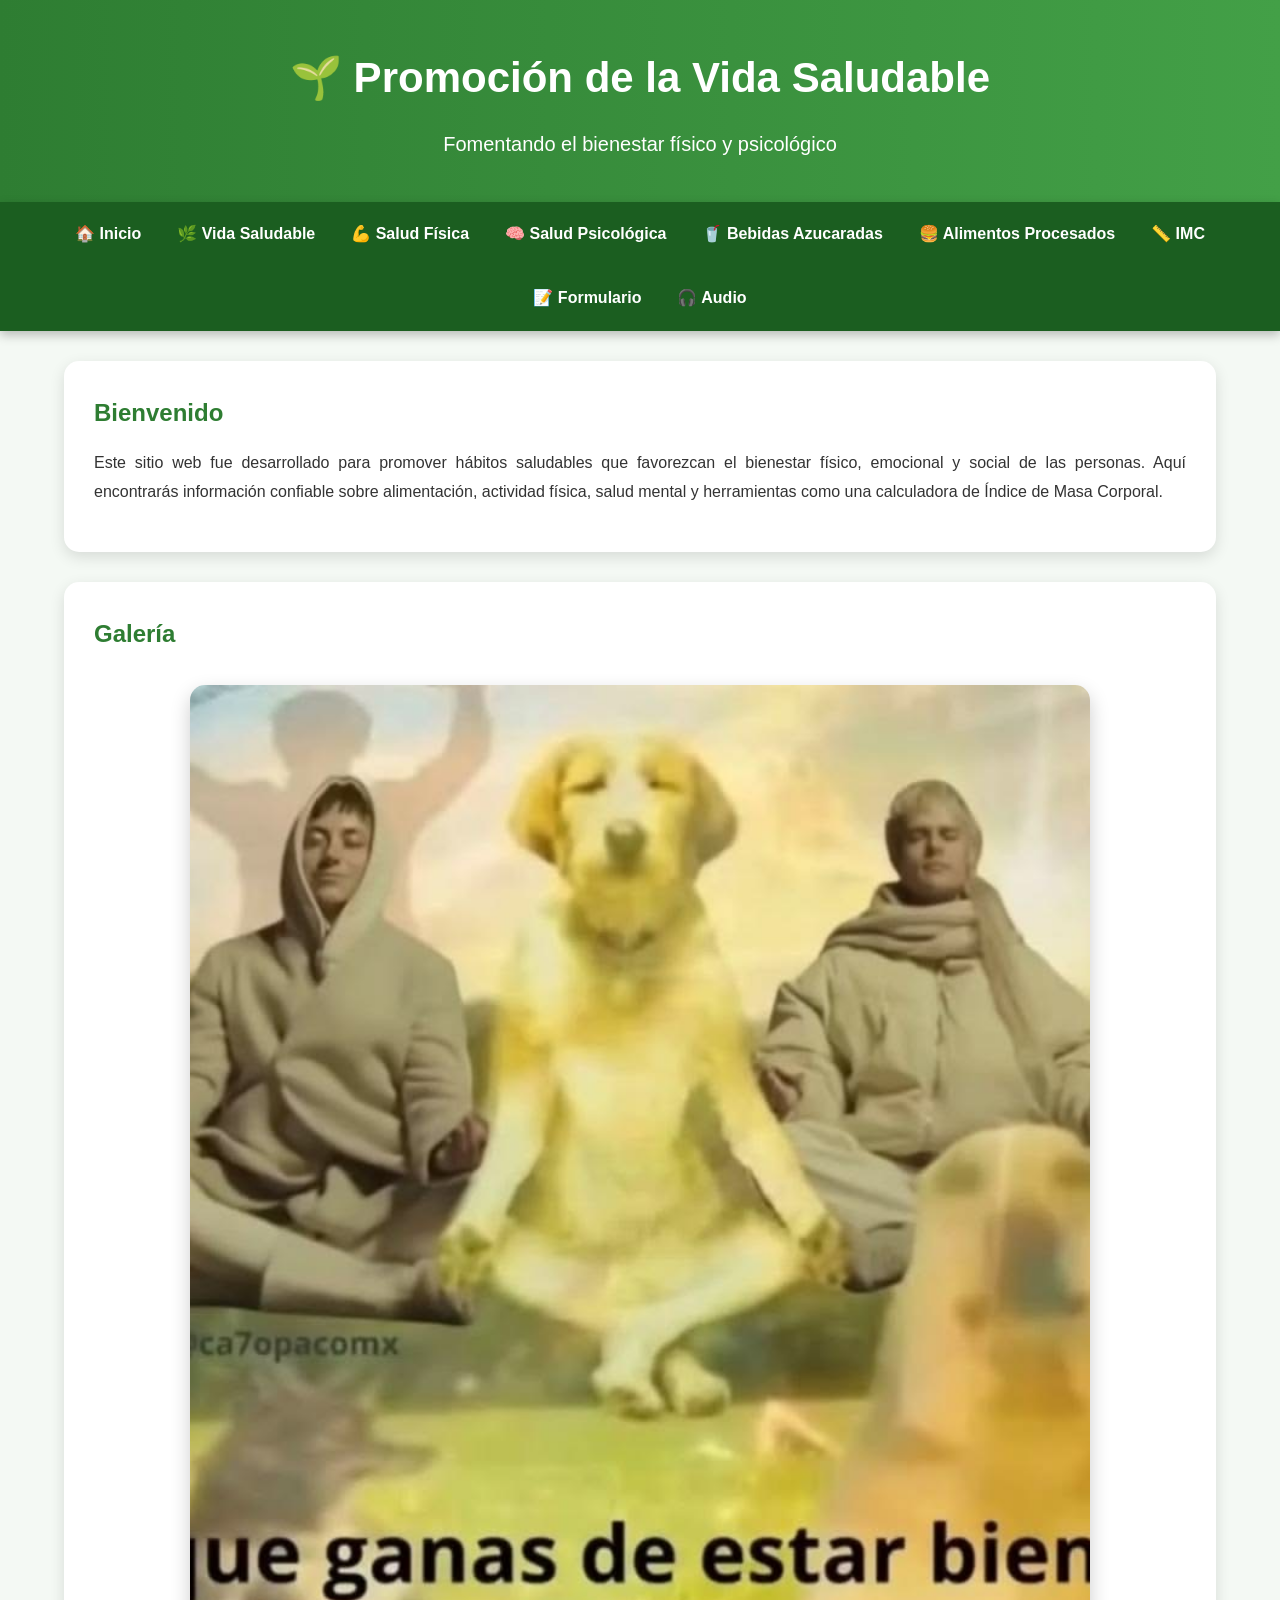
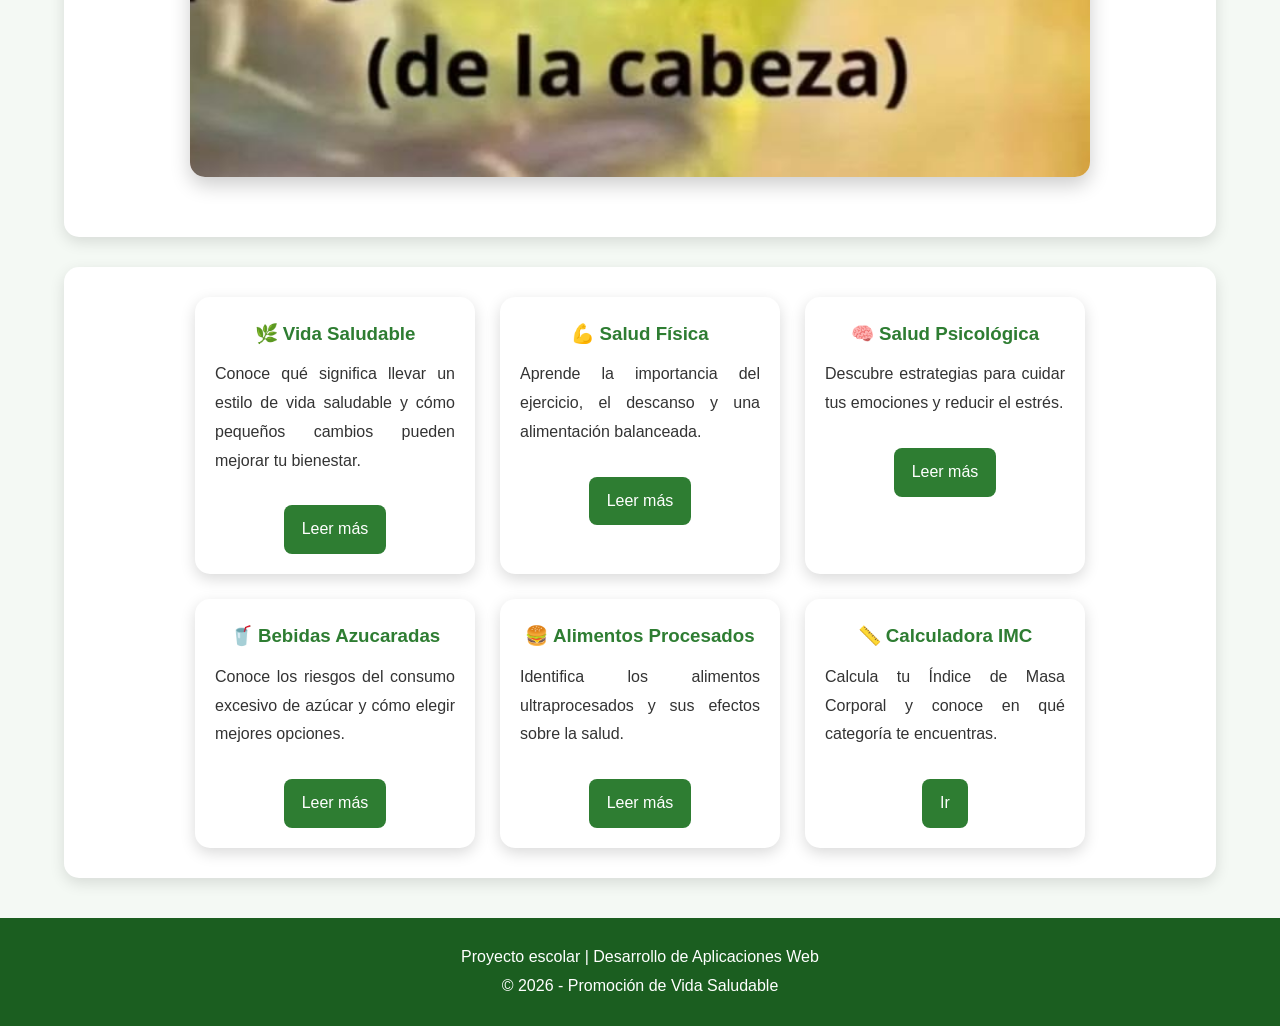
<file: Index.html>
<!DOCTYPE html>
<html lang="es">

<head>

<meta charset="UTF-8">

<meta name="viewport" content="width=device-width, initial-scale=1.0">

<title>Vida Saludable</title>

<link rel="stylesheet" href="Css1.css">

<script defer src="Scrip1.js"></script>

</head>

<body>

<header>

<h1>🌱 Promoción de la Vida Saludable</h1>

<p>Fomentando el bienestar físico y psicológico</p>

</header>

<nav class="menu">

<a href="index.html">🏠 Inicio</a>

<a href="vida.html">🌿 Vida Saludable</a>

<a href="fisica.html">💪 Salud Física</a>

<a href="psicologica.html">🧠 Salud Psicológica</a>

<a href="bebidas.html">🥤 Bebidas Azucaradas</a>

<a href="procesados.html">🍔 Alimentos Procesados</a>

<a href="imc.html">📏 IMC</a>

<a href="formulario.html">📝 Formulario</a>

<a href="audio.html">🎧 Audio</a>

</nav>

<section class="banner">

<h2>Bienvenido</h2>

<p>

Este sitio web fue desarrollado para promover hábitos saludables que favorezcan el bienestar físico, emocional y social de las personas. Aquí encontrarás información confiable sobre alimentación, actividad física, salud mental y herramientas como una calculadora de Índice de Masa Corporal.

</p>

</section>

<section>

<h2>Galería</h2>

<div class="slider">

<div class="slides">

<img src="IMG_8035.JPG">

<img src="IMG_8038.JPG">

<img src="IMG_8039.JPG">

<img src="IMG_8044.JPG">

<img src="IMG_8043.JPG">

</div>

</div>

</section>

<section class="contenedor">

<div class="tarjeta">

<h3>🌿 Vida Saludable</h3>

<p>

Conoce qué significa llevar un estilo de vida saludable y cómo pequeños cambios pueden mejorar tu bienestar.

</p>

<a href="vida.html">Leer más</a>

</div>

<div class="tarjeta">

<h3>💪 Salud Física</h3>

<p>

Aprende la importancia del ejercicio, el descanso y una alimentación balanceada.

</p>

<a href="fisica.html">Leer más</a>

</div>

<div class="tarjeta">

<h3>🧠 Salud Psicológica</h3>

<p>

Descubre estrategias para cuidar tus emociones y reducir el estrés.

</p>

<a href="psicologica.html">Leer más</a>

</div>

<div class="tarjeta">

<h3>🥤 Bebidas Azucaradas</h3>

<p>

Conoce los riesgos del consumo excesivo de azúcar y cómo elegir mejores opciones.

</p>

<a href="bebidas.html">Leer más</a>

</div>

<div class="tarjeta">

<h3>🍔 Alimentos Procesados</h3>

<p>

Identifica los alimentos ultraprocesados y sus efectos sobre la salud.

</p>

<a href="procesados.html">Leer más</a>

</div>

<div class="tarjeta">

<h3>📏 Calculadora IMC</h3>

<p>

Calcula tu Índice de Masa Corporal y conoce en qué categoría te encuentras.

</p>

<a href="imc.html">Ir</a>

</div>

</section>

<footer>

<p>

Proyecto escolar | Desarrollo de Aplicaciones Web

</p>

<p>

© 2026 - Promoción de Vida Saludable

</p>

</footer>

</body>

</html>
</file>
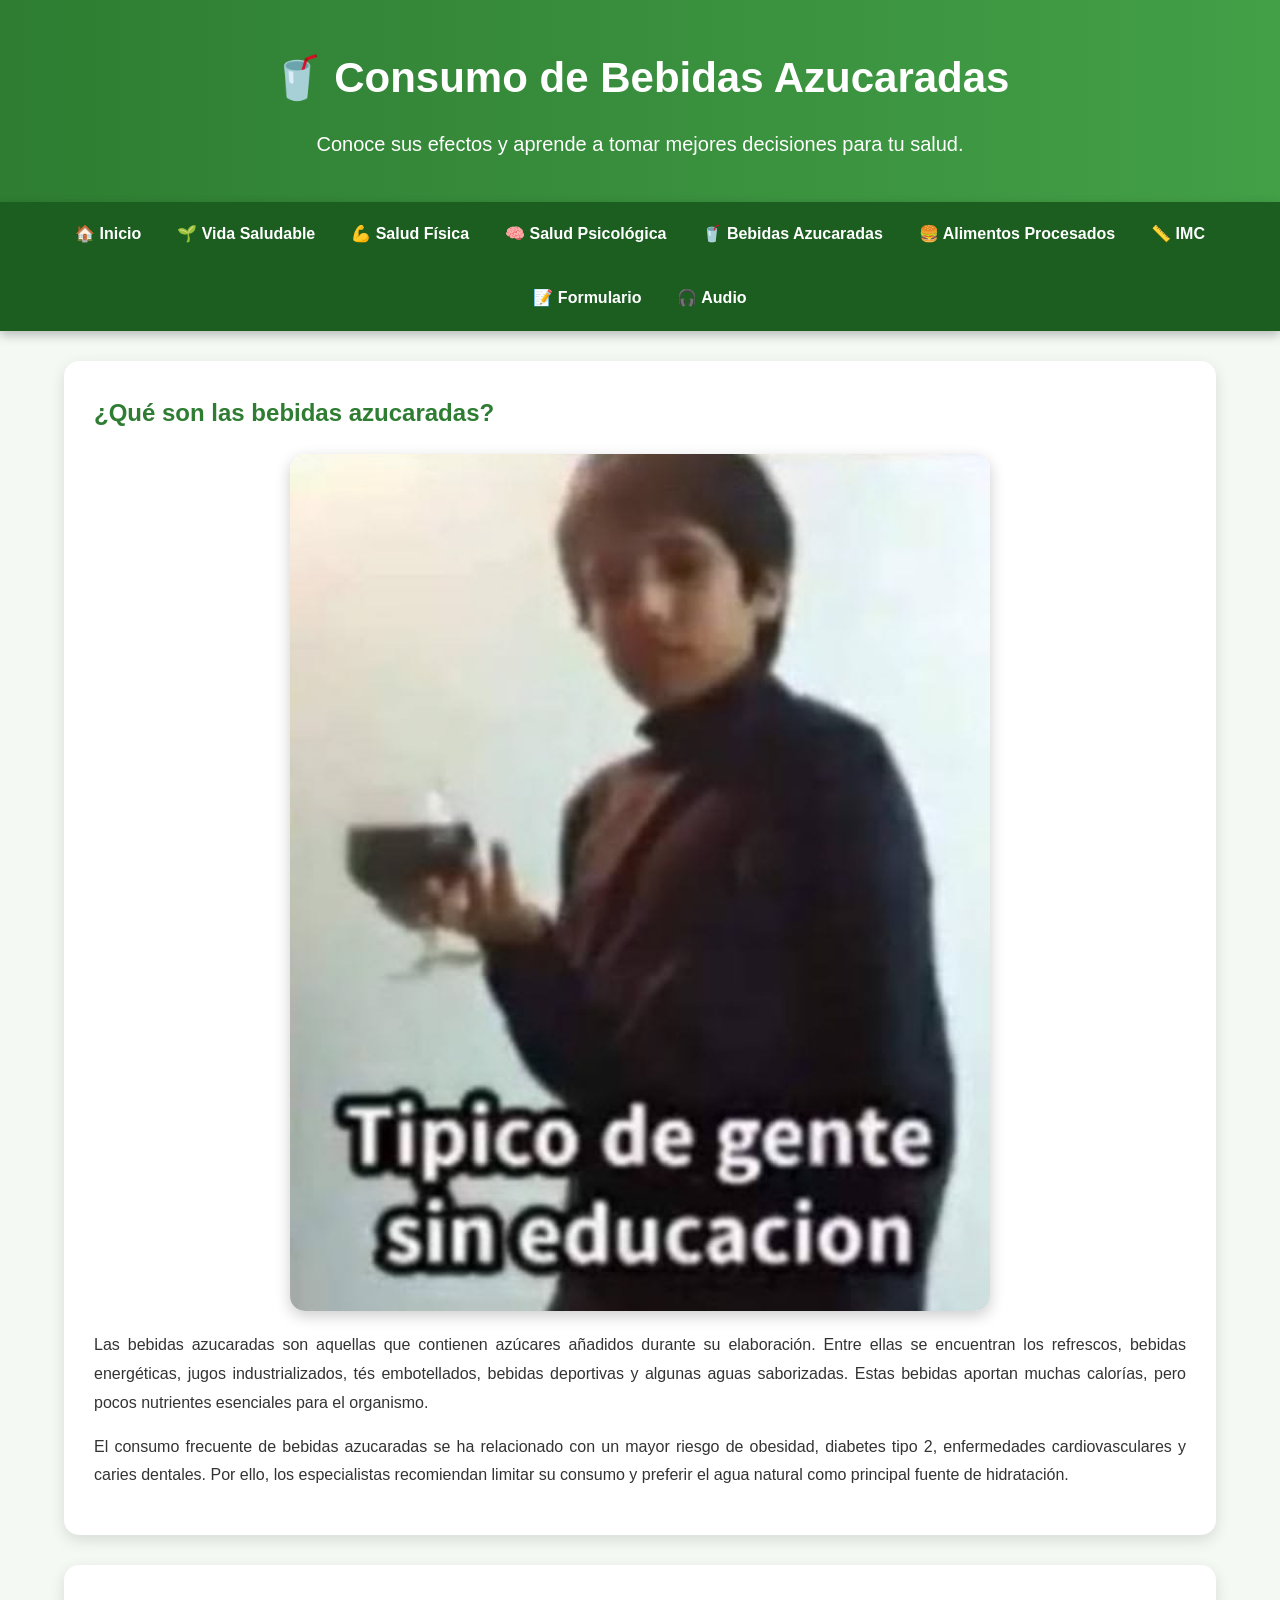
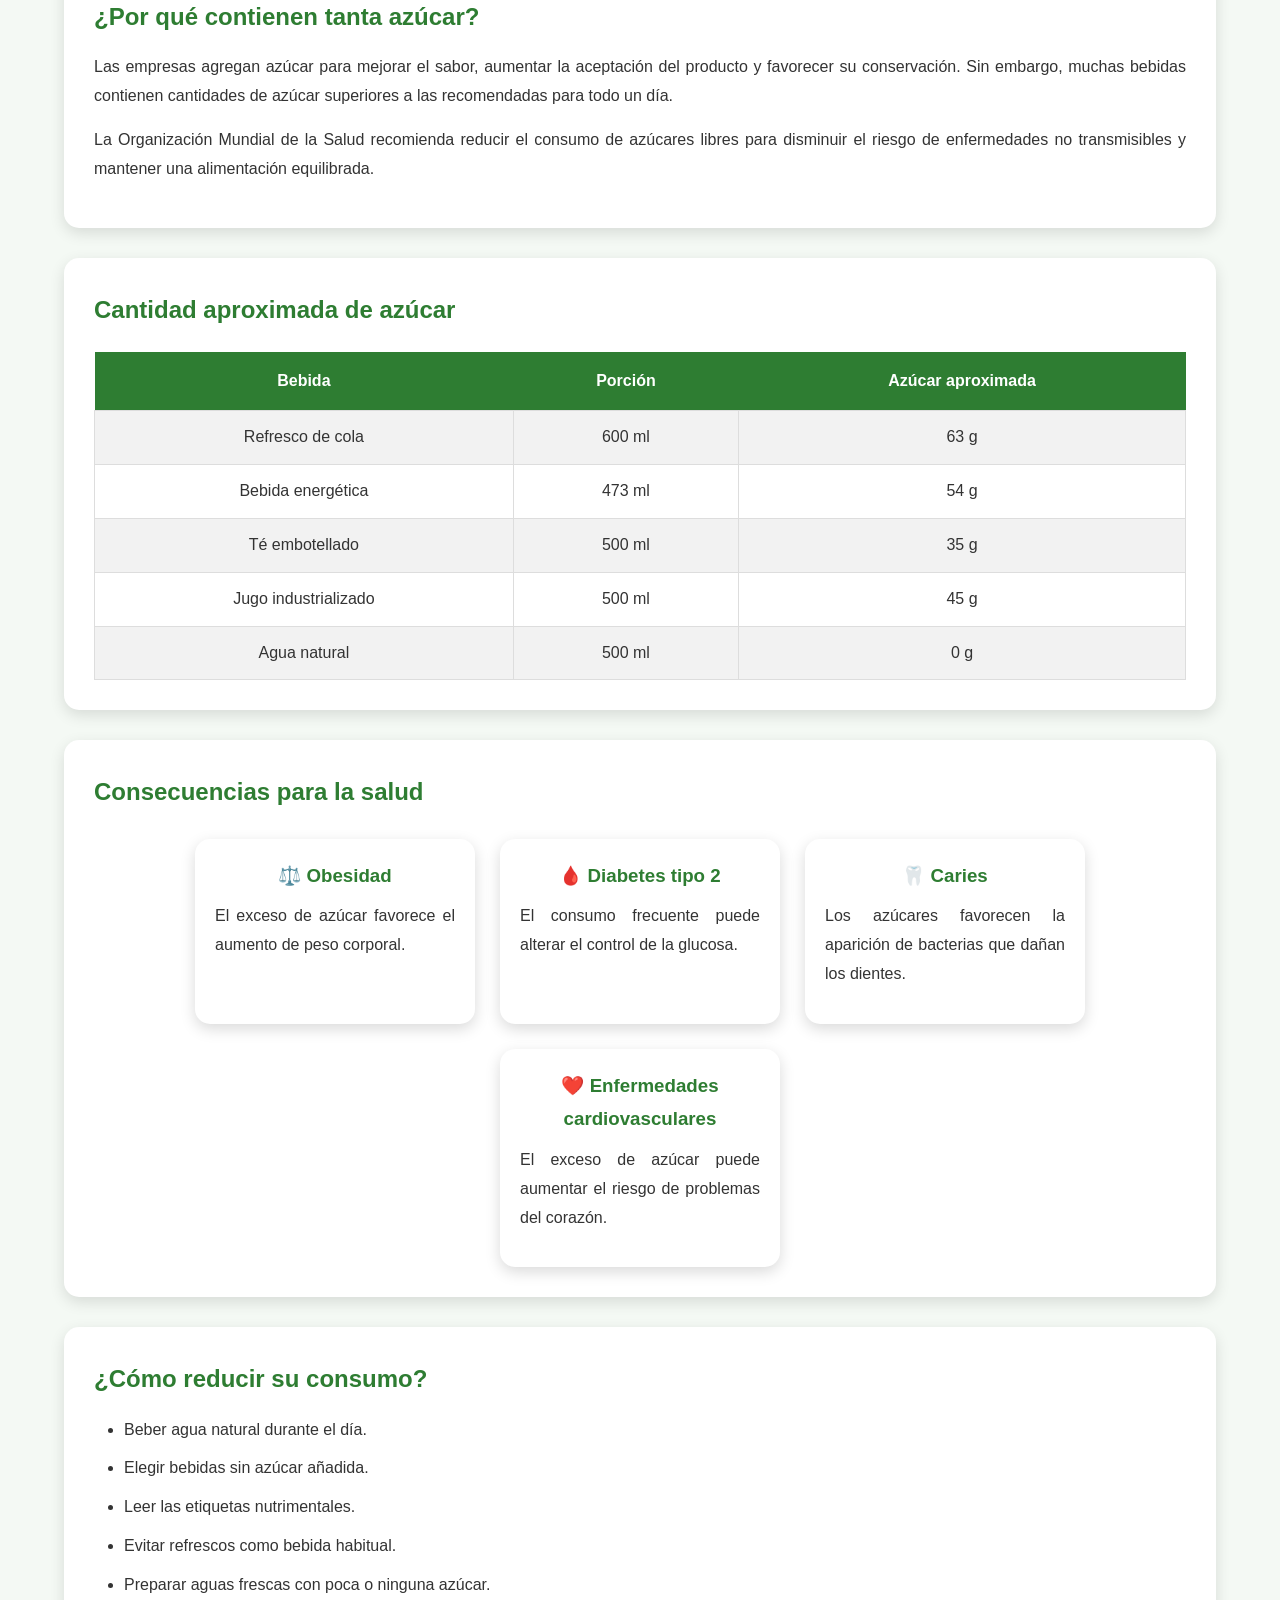
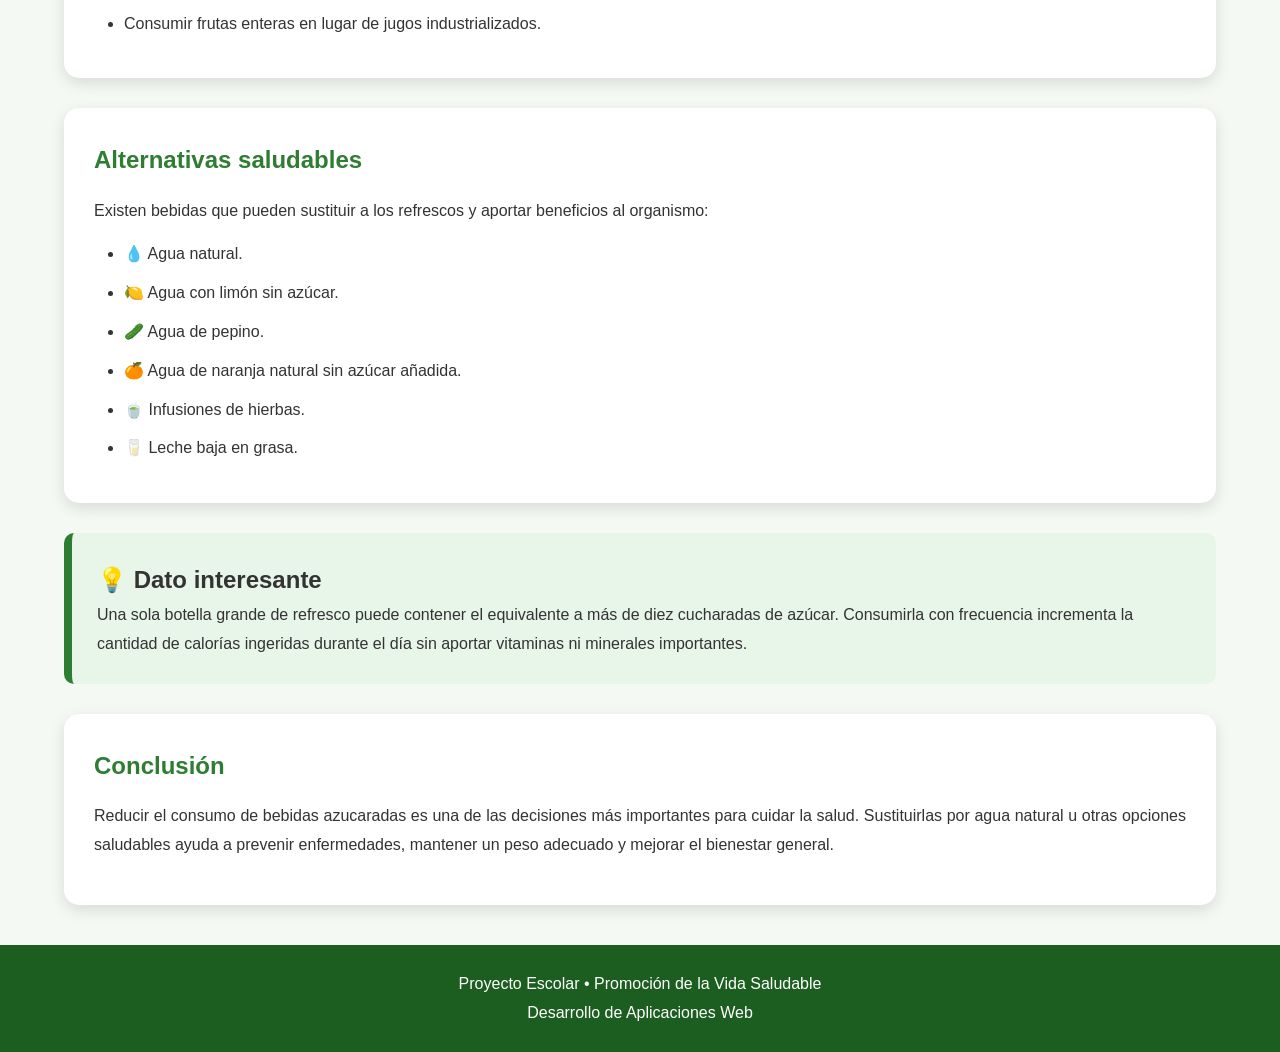
<file: Bebidas.html>
<!DOCTYPE html>
<html lang="es">

<head>

<meta charset="UTF-8">

<meta name="viewport" content="width=device-width, initial-scale=1.0">

<title>Bebidas Azucaradas</title>

<link rel="stylesheet" href="Css1.css">

<script src="Scrip1.js" defer></script>

</head>

<body>

<header>

<h1>🥤 Consumo de Bebidas Azucaradas</h1>

<p>Conoce sus efectos y aprende a tomar mejores decisiones para tu salud.</p>

</header>

<nav class="menu">

<a href="index.html">🏠 Inicio</a>

<a href="vida.html">🌱 Vida Saludable</a>

<a href="fisica.html">💪 Salud Física</a>

<a href="psicologica.html">🧠 Salud Psicológica</a>

<a href="bebidas.html">🥤 Bebidas Azucaradas</a>

<a href="procesados.html">🍔 Alimentos Procesados</a>

<a href="imc.html">📏 IMC</a>

<a href="formulario.html">📝 Formulario</a>

<a href="audio.html">🎧 Audio</a>

</nav>

<section>

<h2>¿Qué son las bebidas azucaradas?</h2>

<img src="IMG_8040.JPG" class="imagen" alt="Bebidas azucaradas">

<p>

Las bebidas azucaradas son aquellas que contienen azúcares añadidos durante su elaboración. Entre ellas se encuentran los refrescos, bebidas energéticas, jugos industrializados, tés embotellados, bebidas deportivas y algunas aguas saborizadas. Estas bebidas aportan muchas calorías, pero pocos nutrientes esenciales para el organismo.

</p>

<p>

El consumo frecuente de bebidas azucaradas se ha relacionado con un mayor riesgo de obesidad, diabetes tipo 2, enfermedades cardiovasculares y caries dentales. Por ello, los especialistas recomiendan limitar su consumo y preferir el agua natural como principal fuente de hidratación.

</p>

</section>

<section>

<h2>¿Por qué contienen tanta azúcar?</h2>

<p>

Las empresas agregan azúcar para mejorar el sabor, aumentar la aceptación del producto y favorecer su conservación. Sin embargo, muchas bebidas contienen cantidades de azúcar superiores a las recomendadas para todo un día.

</p>

<p>

La Organización Mundial de la Salud recomienda reducir el consumo de azúcares libres para disminuir el riesgo de enfermedades no transmisibles y mantener una alimentación equilibrada.

</p>

</section>

<section>

<h2>Cantidad aproximada de azúcar</h2>

<table>

<tr>

<th>Bebida</th>

<th>Porción</th>

<th>Azúcar aproximada</th>

</tr>

<tr>

<td>Refresco de cola</td>

<td>600 ml</td>

<td>63 g</td>

</tr>

<tr>

<td>Bebida energética</td>

<td>473 ml</td>

<td>54 g</td>

</tr>

<tr>

<td>Té embotellado</td>

<td>500 ml</td>

<td>35 g</td>

</tr>

<tr>

<td>Jugo industrializado</td>

<td>500 ml</td>

<td>45 g</td>

</tr>

<tr>

<td>Agua natural</td>

<td>500 ml</td>

<td>0 g</td>

</tr>

</table>

</section>

<section>

<h2>Consecuencias para la salud</h2>

<div class="contenedor">

<div class="tarjeta">

<h3>⚖️ Obesidad</h3>

<p>

El exceso de azúcar favorece el aumento de peso corporal.

</p>

</div>

<div class="tarjeta">

<h3>🩸 Diabetes tipo 2</h3>

<p>

El consumo frecuente puede alterar el control de la glucosa.

</p>

</div>

<div class="tarjeta">

<h3>🦷 Caries</h3>

<p>

Los azúcares favorecen la aparición de bacterias que dañan los dientes.

</p>

</div>

<div class="tarjeta">

<h3>❤️ Enfermedades cardiovasculares</h3>

<p>

El exceso de azúcar puede aumentar el riesgo de problemas del corazón.

</p>

</div>

</div>

</section>

<section>

<h2>¿Cómo reducir su consumo?</h2>

<ul>

<li>Beber agua natural durante el día.</li>

<li>Elegir bebidas sin azúcar añadida.</li>

<li>Leer las etiquetas nutrimentales.</li>

<li>Evitar refrescos como bebida habitual.</li>

<li>Preparar aguas frescas con poca o ninguna azúcar.</li>

<li>Consumir frutas enteras en lugar de jugos industrializados.</li>

</ul>

</section>

<section>

<h2>Alternativas saludables</h2>

<p>

Existen bebidas que pueden sustituir a los refrescos y aportar beneficios al organismo:

</p>

<ul>

<li>💧 Agua natural.</li>

<li>🍋 Agua con limón sin azúcar.</li>

<li>🥒 Agua de pepino.</li>

<li>🍊 Agua de naranja natural sin azúcar añadida.</li>

<li>🍵 Infusiones de hierbas.</li>

<li>🥛 Leche baja en grasa.</li>

</ul>

</section>

<aside>

<h2>💡 Dato interesante</h2>

<p>

Una sola botella grande de refresco puede contener el equivalente a más de diez cucharadas de azúcar. Consumirla con frecuencia incrementa la cantidad de calorías ingeridas durante el día sin aportar vitaminas ni minerales importantes.

</p>

</aside>

<section>

<h2>Conclusión</h2>

<p>

Reducir el consumo de bebidas azucaradas es una de las decisiones más importantes para cuidar la salud. Sustituirlas por agua natural u otras opciones saludables ayuda a prevenir enfermedades, mantener un peso adecuado y mejorar el bienestar general.

</p>

</section>

<footer>

<p>

Proyecto Escolar • Promoción de la Vida Saludable

</p>

<p>

Desarrollo de Aplicaciones Web

</p>

</footer>

</body>

</html>
</file>
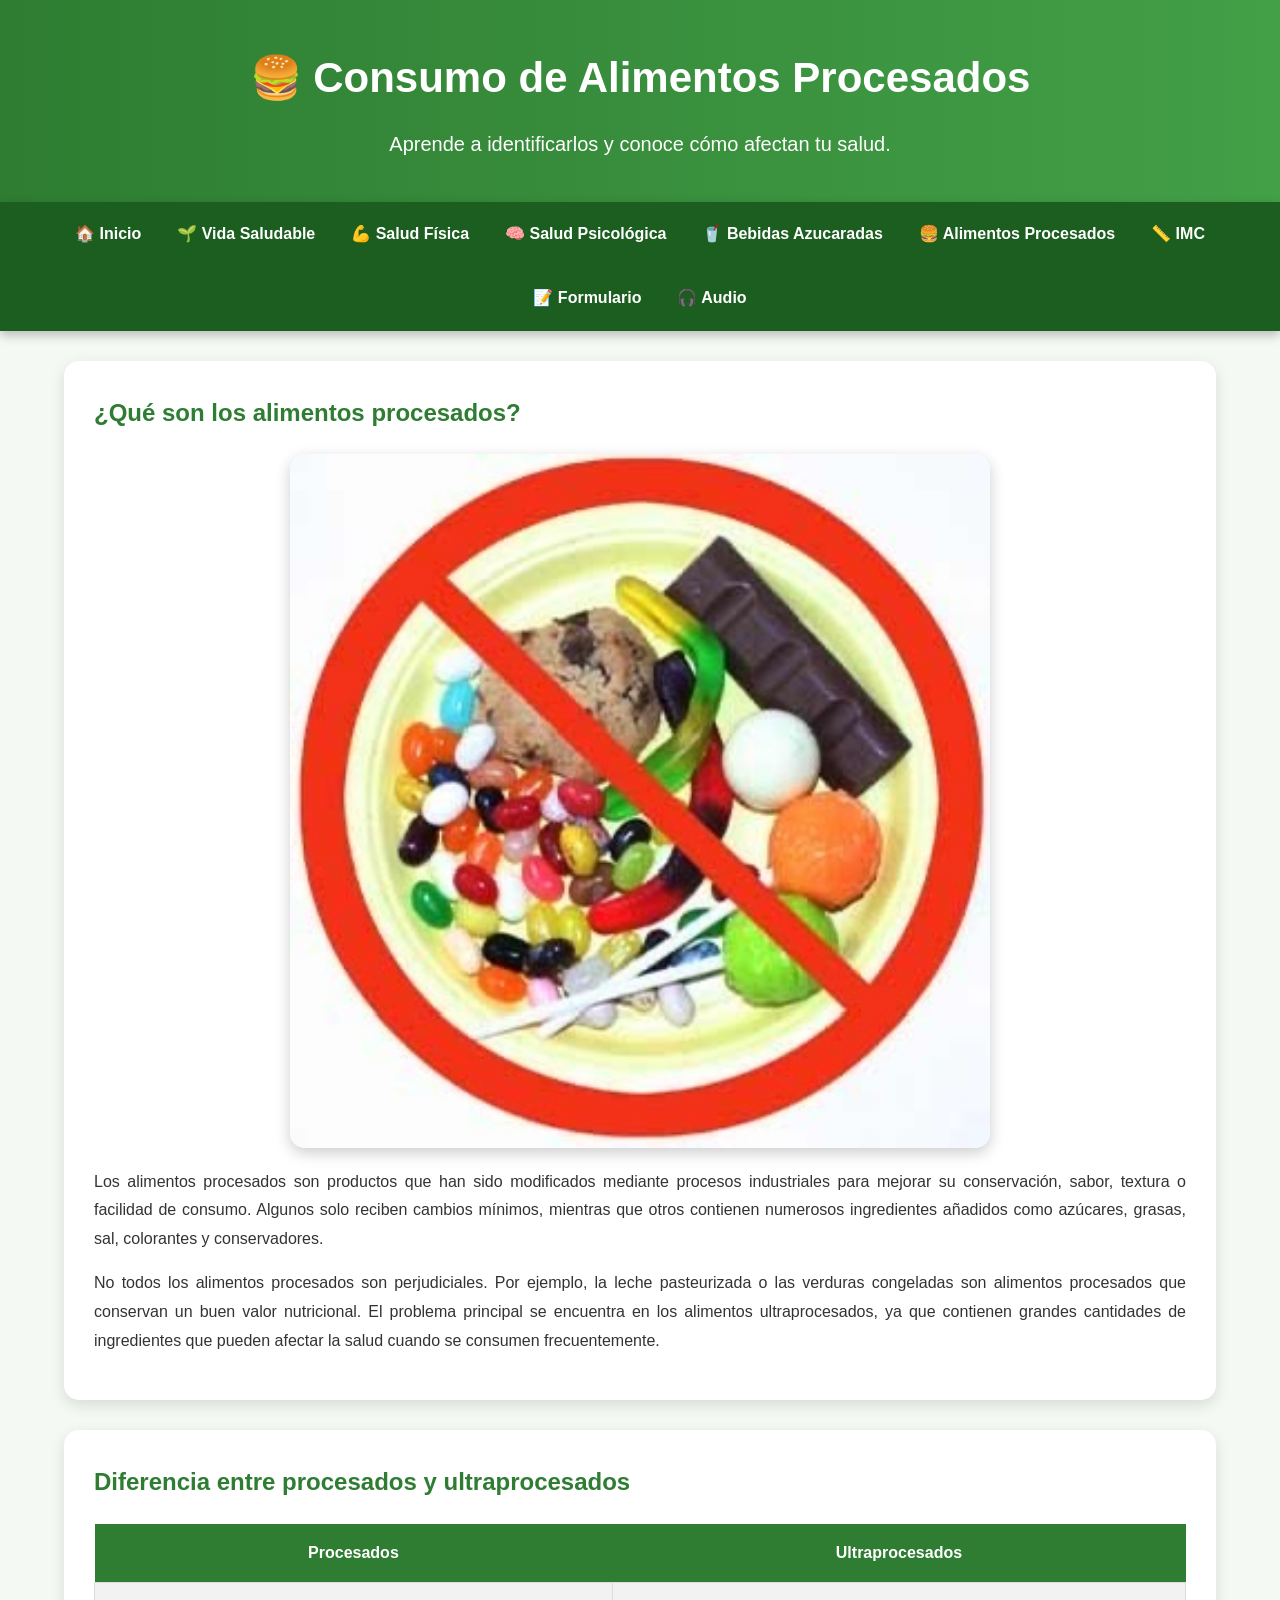
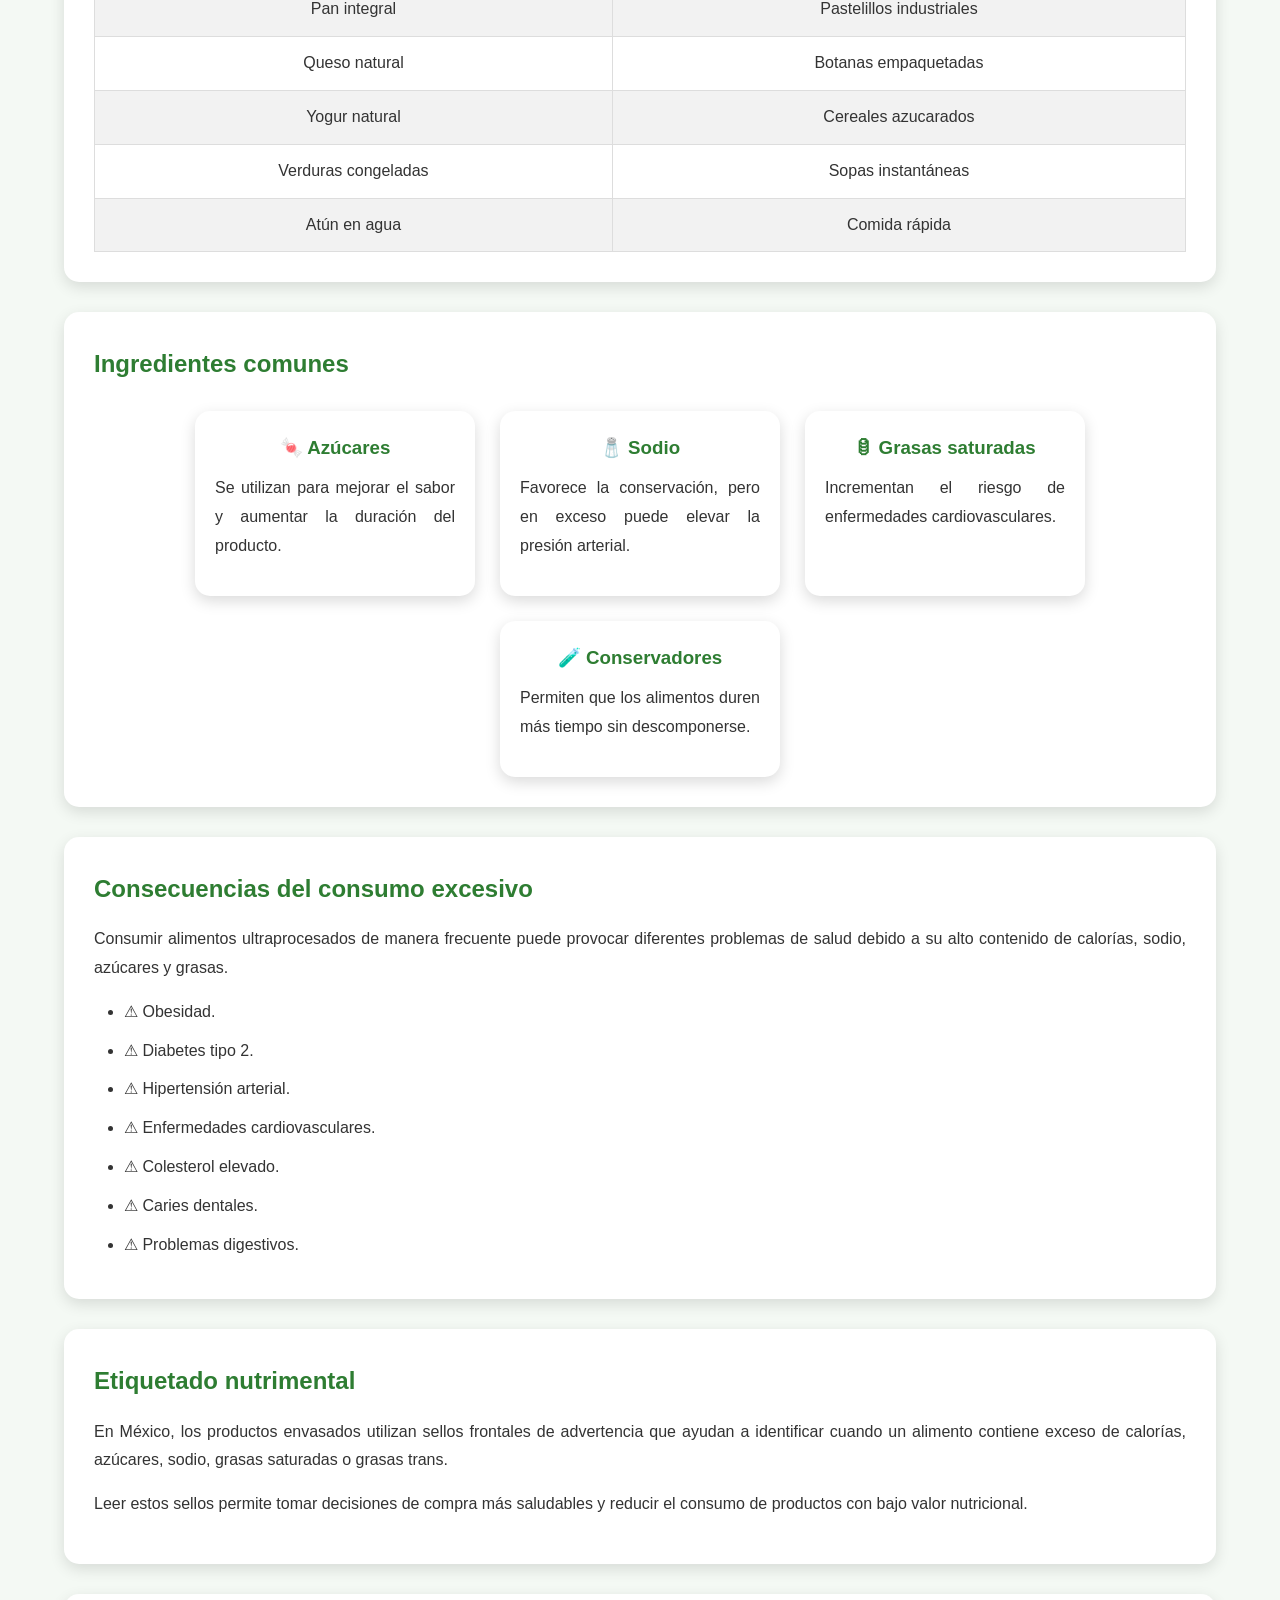
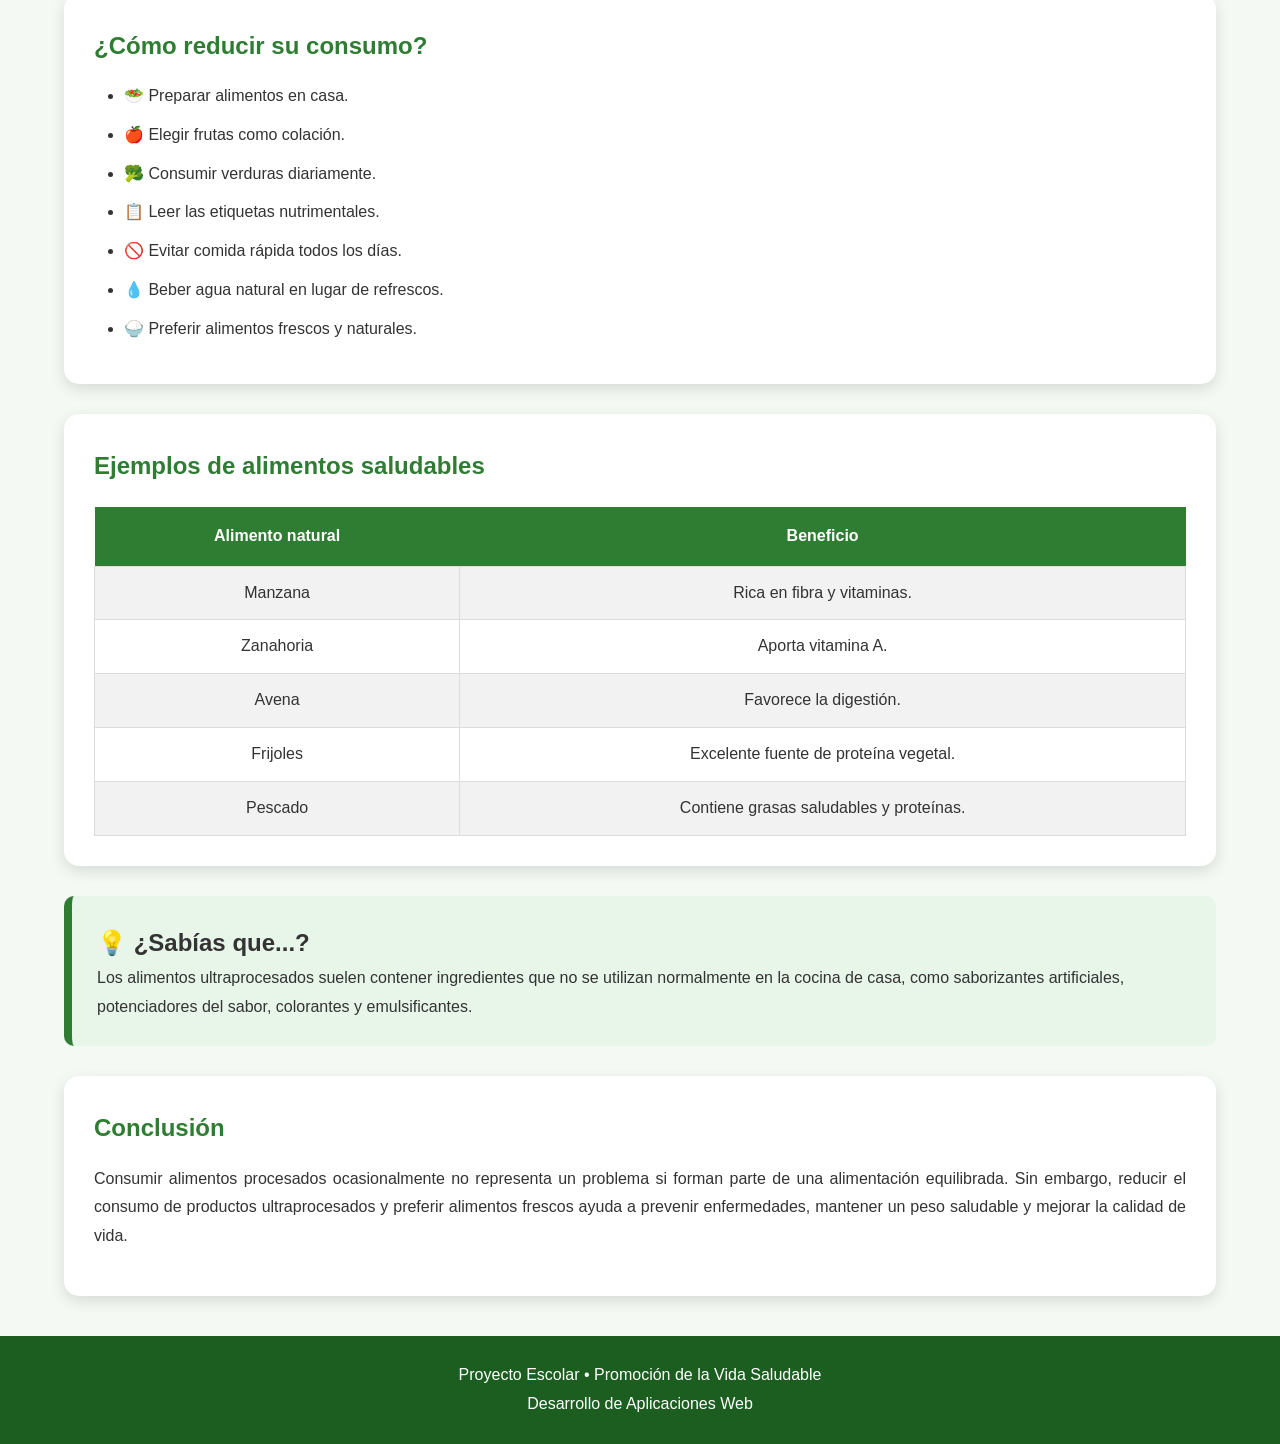
<file: Comida.html>
<!DOCTYPE html>
<html lang="es">

<head>

<meta charset="UTF-8">

<meta name="viewport" content="width=device-width, initial-scale=1.0">

<title>Alimentos Procesados</title>

<link rel="stylesheet" href="Css1.css">

<script src="Scrip1.js" defer></script>

</head>

<body>

<header>

<h1>🍔 Consumo de Alimentos Procesados</h1>

<p>Aprende a identificarlos y conoce cómo afectan tu salud.</p>

</header>

<nav class="menu">

<a href="index.html">🏠 Inicio</a>

<a href="vida.html">🌱 Vida Saludable</a>

<a href="fisica.html">💪 Salud Física</a>

<a href="psicologica.html">🧠 Salud Psicológica</a>

<a href="bebidas.html">🥤 Bebidas Azucaradas</a>

<a href="procesados.html">🍔 Alimentos Procesados</a>

<a href="imc.html">📏 IMC</a>

<a href="formulario.html">📝 Formulario</a>

<a href="audio.html">🎧 Audio</a>

</nav>

<section>

<h2>¿Qué son los alimentos procesados?</h2>

<img src="IMG_8042.JPG" class="imagen" alt="Alimentos procesados">

<p>

Los alimentos procesados son productos que han sido modificados mediante procesos industriales para mejorar su conservación, sabor, textura o facilidad de consumo. Algunos solo reciben cambios mínimos, mientras que otros contienen numerosos ingredientes añadidos como azúcares, grasas, sal, colorantes y conservadores.

</p>

<p>

No todos los alimentos procesados son perjudiciales. Por ejemplo, la leche pasteurizada o las verduras congeladas son alimentos procesados que conservan un buen valor nutricional. El problema principal se encuentra en los alimentos ultraprocesados, ya que contienen grandes cantidades de ingredientes que pueden afectar la salud cuando se consumen frecuentemente.

</p>

</section>

<section>

<h2>Diferencia entre procesados y ultraprocesados</h2>

<table>

<tr>

<th>Procesados</th>

<th>Ultraprocesados</th>

</tr>

<tr>

<td>Pan integral</td>

<td>Pastelillos industriales</td>

</tr>

<tr>

<td>Queso natural</td>

<td>Botanas empaquetadas</td>

</tr>

<tr>

<td>Yogur natural</td>

<td>Cereales azucarados</td>

</tr>

<tr>

<td>Verduras congeladas</td>

<td>Sopas instantáneas</td>

</tr>

<tr>

<td>Atún en agua</td>

<td>Comida rápida</td>

</tr>

</table>

</section>

<section>

<h2>Ingredientes comunes</h2>

<div class="contenedor">

<div class="tarjeta">

<h3>🍬 Azúcares</h3>

<p>

Se utilizan para mejorar el sabor y aumentar la duración del producto.

</p>

</div>

<div class="tarjeta">

<h3>🧂 Sodio</h3>

<p>

Favorece la conservación, pero en exceso puede elevar la presión arterial.

</p>

</div>

<div class="tarjeta">

<h3>🛢 Grasas saturadas</h3>

<p>

Incrementan el riesgo de enfermedades cardiovasculares.

</p>

</div>

<div class="tarjeta">

<h3>🧪 Conservadores</h3>

<p>

Permiten que los alimentos duren más tiempo sin descomponerse.

</p>

</div>

</div>

</section>

<section>

<h2>Consecuencias del consumo excesivo</h2>

<p>

Consumir alimentos ultraprocesados de manera frecuente puede provocar diferentes problemas de salud debido a su alto contenido de calorías, sodio, azúcares y grasas.

</p>

<ul>

<li>⚠ Obesidad.</li>

<li>⚠ Diabetes tipo 2.</li>

<li>⚠ Hipertensión arterial.</li>

<li>⚠ Enfermedades cardiovasculares.</li>

<li>⚠ Colesterol elevado.</li>

<li>⚠ Caries dentales.</li>

<li>⚠ Problemas digestivos.</li>

</ul>

</section>

<section>

<h2>Etiquetado nutrimental</h2>

<p>

En México, los productos envasados utilizan sellos frontales de advertencia que ayudan a identificar cuando un alimento contiene exceso de calorías, azúcares, sodio, grasas saturadas o grasas trans.

</p>

<p>

Leer estos sellos permite tomar decisiones de compra más saludables y reducir el consumo de productos con bajo valor nutricional.

</p>

</section>

<section>

<h2>¿Cómo reducir su consumo?</h2>

<ul>

<li>🥗 Preparar alimentos en casa.</li>

<li>🍎 Elegir frutas como colación.</li>

<li>🥦 Consumir verduras diariamente.</li>

<li>📋 Leer las etiquetas nutrimentales.</li>

<li>🚫 Evitar comida rápida todos los días.</li>

<li>💧 Beber agua natural en lugar de refrescos.</li>

<li>🍚 Preferir alimentos frescos y naturales.</li>

</ul>

</section>

<section>

<h2>Ejemplos de alimentos saludables</h2>

<table>

<tr>

<th>Alimento natural</th>

<th>Beneficio</th>

</tr>

<tr>

<td>Manzana</td>

<td>Rica en fibra y vitaminas.</td>

</tr>

<tr>

<td>Zanahoria</td>

<td>Aporta vitamina A.</td>

</tr>

<tr>

<td>Avena</td>

<td>Favorece la digestión.</td>

</tr>

<tr>

<td>Frijoles</td>

<td>Excelente fuente de proteína vegetal.</td>

</tr>

<tr>

<td>Pescado</td>

<td>Contiene grasas saludables y proteínas.</td>

</tr>

</table>

</section>

<aside>

<h2>💡 ¿Sabías que...?</h2>

<p>

Los alimentos ultraprocesados suelen contener ingredientes que no se utilizan normalmente en la cocina de casa, como saborizantes artificiales, potenciadores del sabor, colorantes y emulsificantes.

</p>

</aside>

<section>

<h2>Conclusión</h2>

<p>

Consumir alimentos procesados ocasionalmente no representa un problema si forman parte de una alimentación equilibrada. Sin embargo, reducir el consumo de productos ultraprocesados y preferir alimentos frescos ayuda a prevenir enfermedades, mantener un peso saludable y mejorar la calidad de vida.

</p>

</section>

<footer>

<p>

Proyecto Escolar • Promoción de la Vida Saludable

</p>

<p>

Desarrollo de Aplicaciones Web

</p>

</footer>

</body>

</html>
</file>
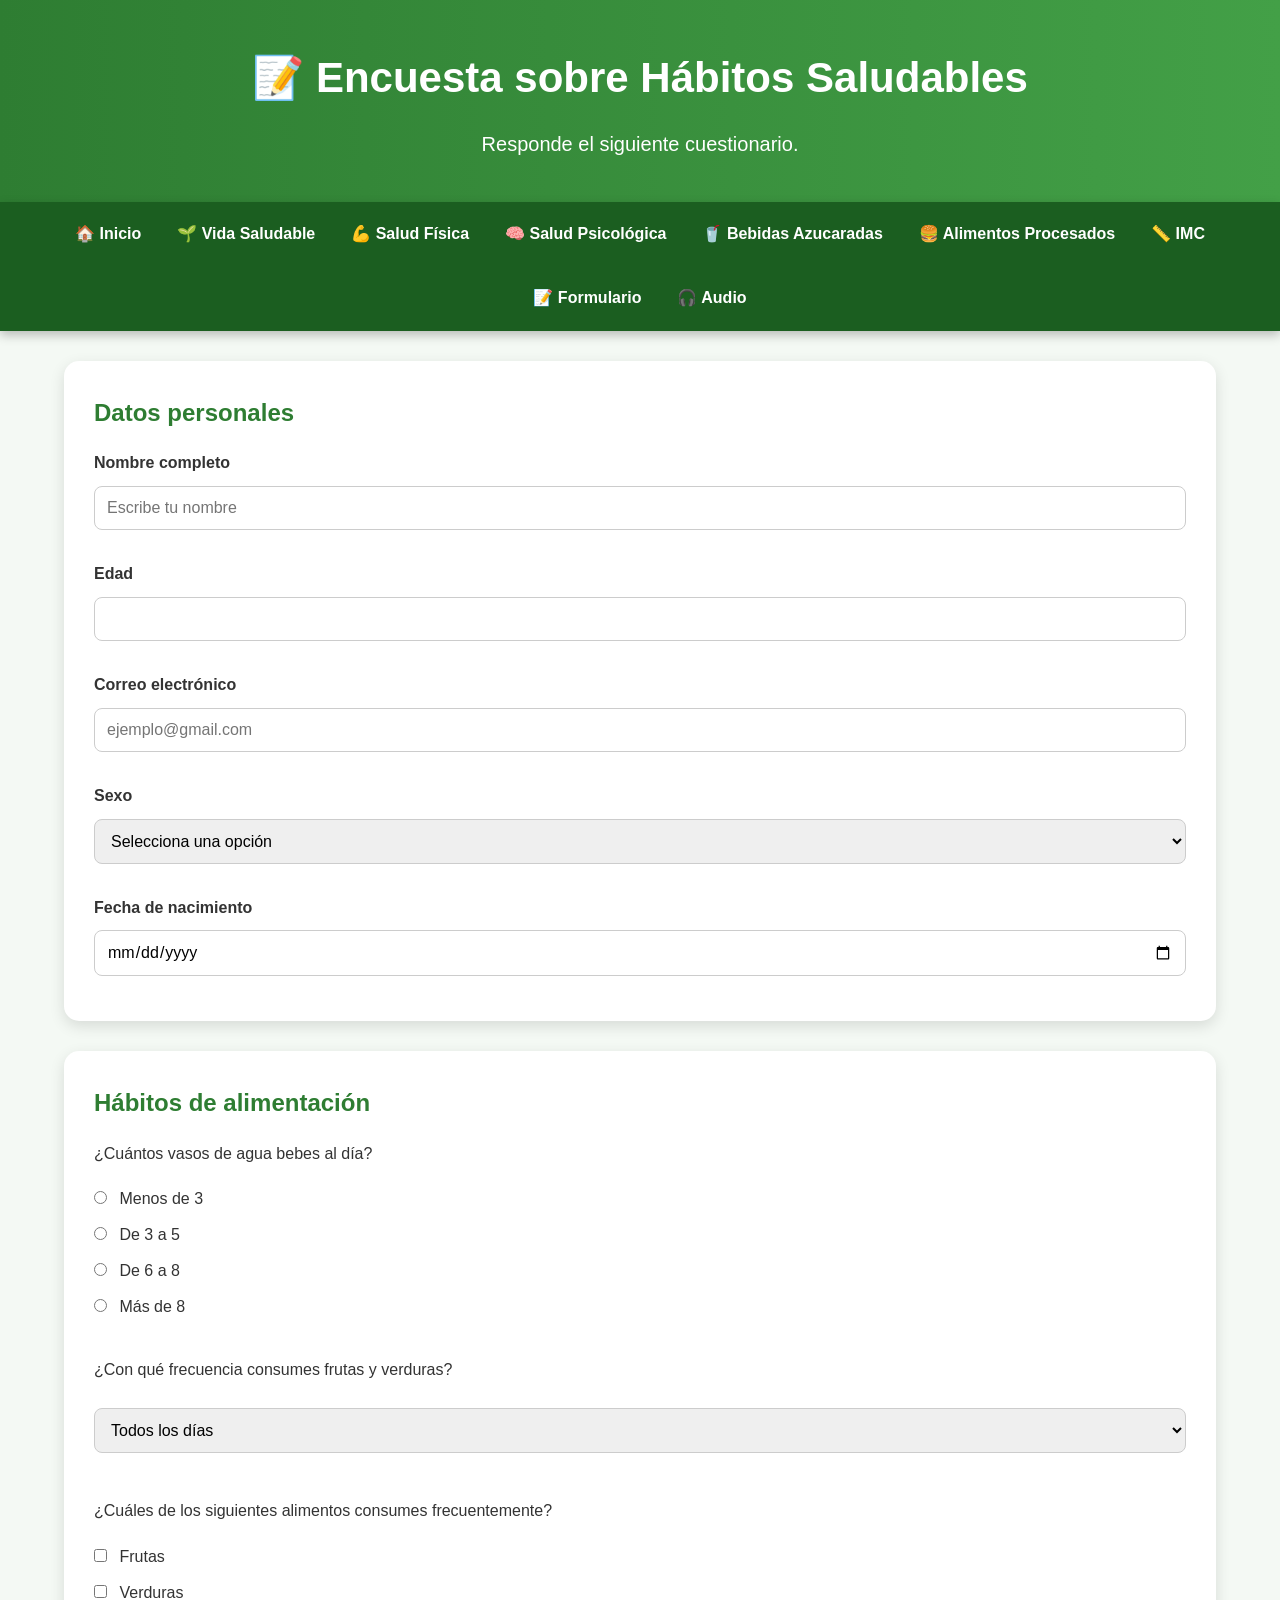
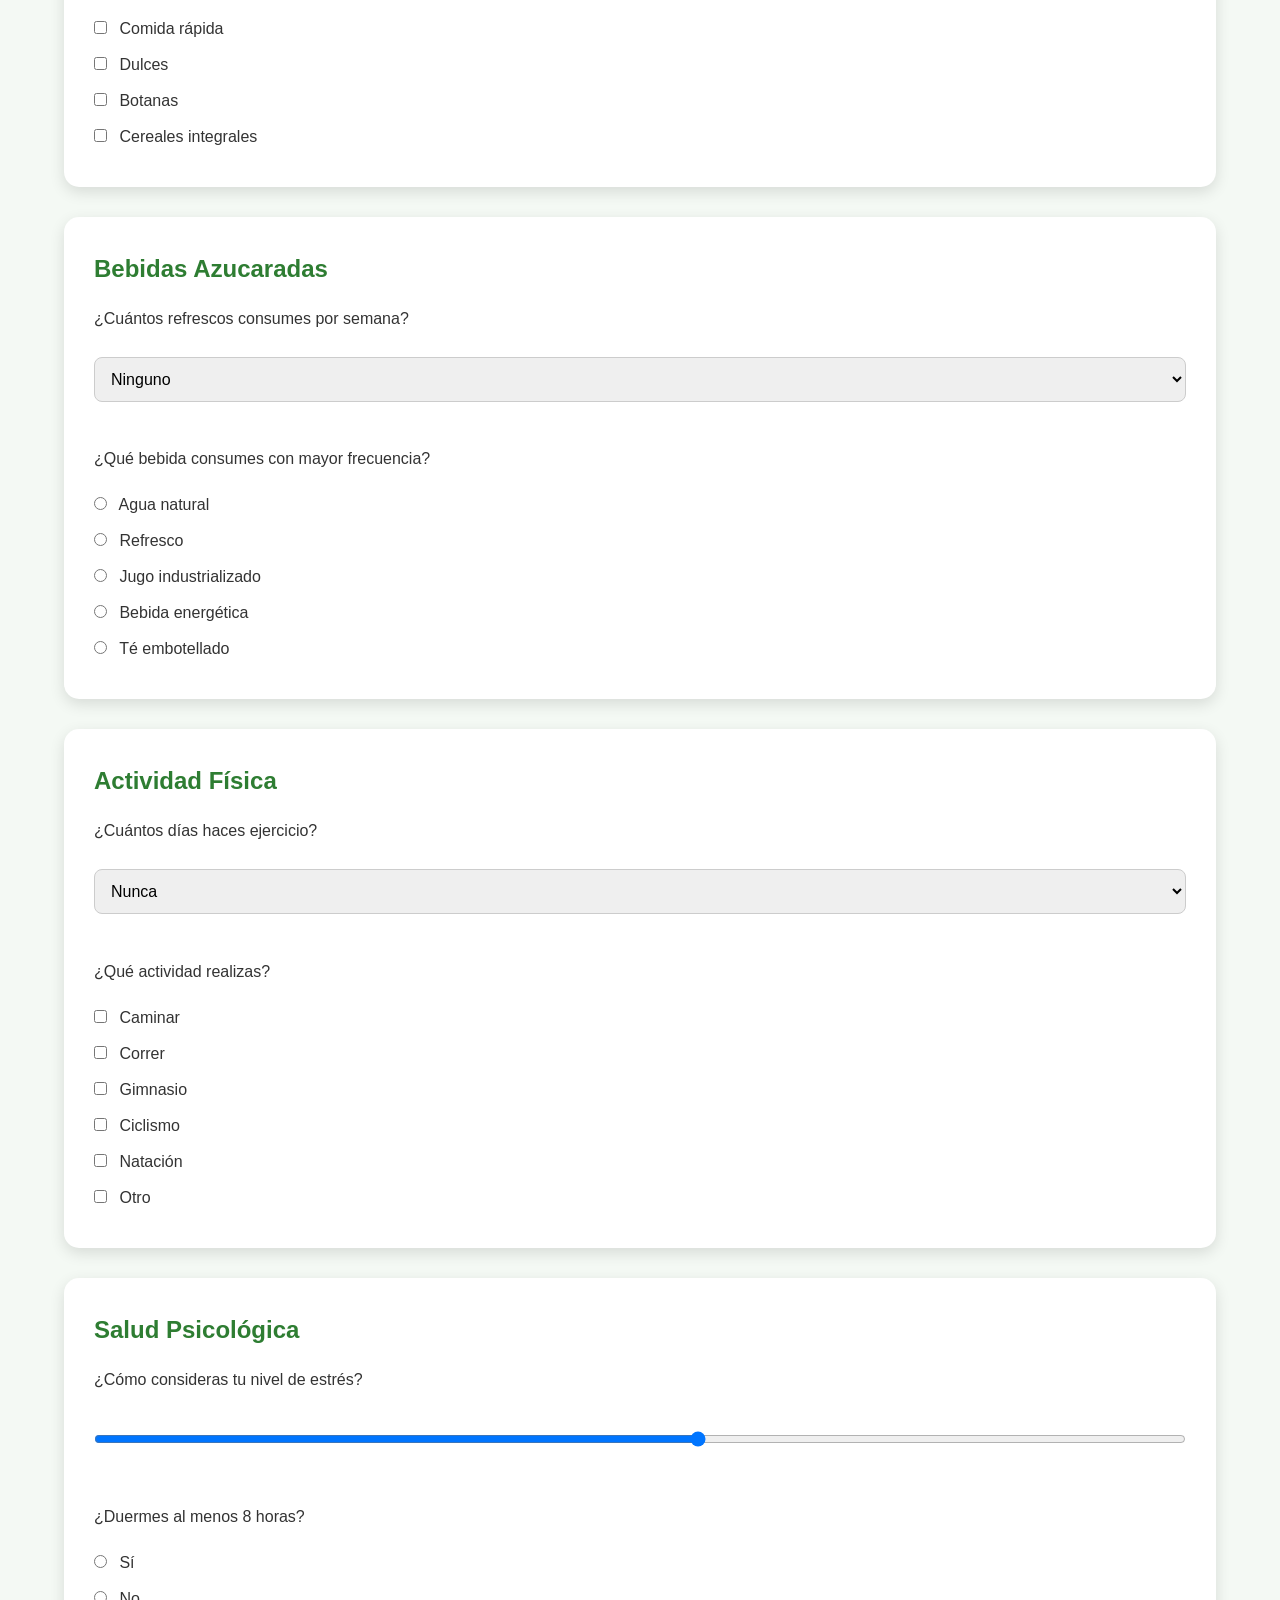
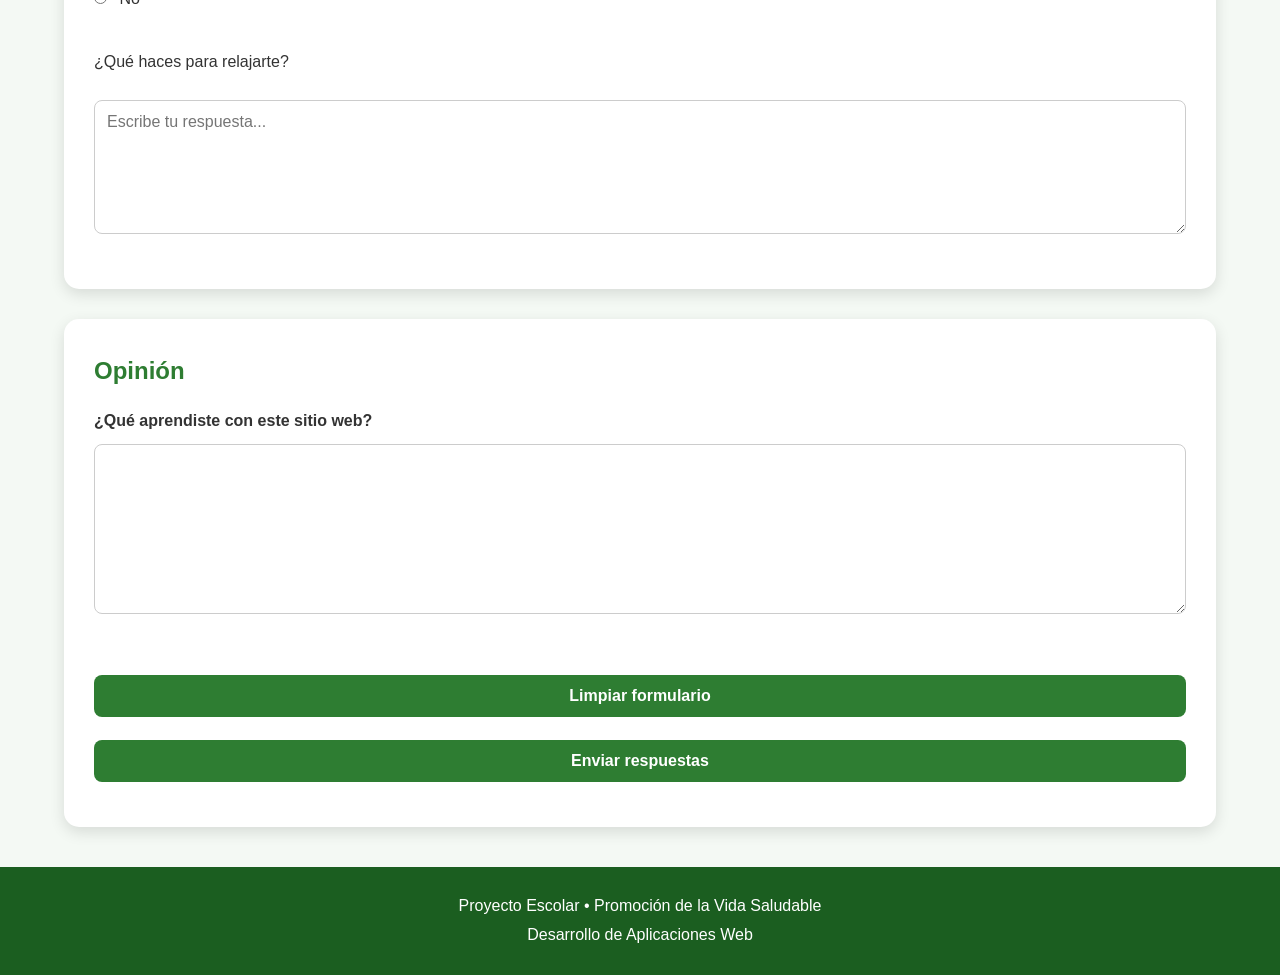
<file: Cuestionario.html>
<!DOCTYPE html>
<html lang="es">

<head>

<meta charset="UTF-8">

<meta name="viewport" content="width=device-width, initial-scale=1.0">

<title>Formulario</title>

<link rel="stylesheet" href="Css1.css">

<script src="Scrip1.js" defer></script>

</head>

<body>

<header>

<h1>📝 Encuesta sobre Hábitos Saludables</h1>

<p>Responde el siguiente cuestionario.</p>

</header>

<nav class="menu">

<a href="index.html">🏠 Inicio</a>

<a href="vida.html">🌱 Vida Saludable</a>

<a href="fisica.html">💪 Salud Física</a>

<a href="psicologica.html">🧠 Salud Psicológica</a>

<a href="bebidas.html">🥤 Bebidas Azucaradas</a>

<a href="procesados.html">🍔 Alimentos Procesados</a>

<a href="imc.html">📏 IMC</a>

<a href="formulario.html">📝 Formulario</a>

<a href="audio.html">🎧 Audio</a>

</nav>

<section>

<h2>Datos personales</h2>

<form>

<label>Nombre completo</label>

<input type="text" placeholder="Escribe tu nombre" required>

<label>Edad</label>

<input type="number" min="10" max="100" required>

<label>Correo electrónico</label>

<input type="email" placeholder="ejemplo@gmail.com" required>

<label>Sexo</label>

<select>

<option>Selecciona una opción</option>

<option>Femenino</option>

<option>Masculino</option>

<option>Prefiero no decirlo</option>

</select>

<label>Fecha de nacimiento</label>

<input type="date">

</section>

<section>

<h2>Hábitos de alimentación</h2>

<p>¿Cuántos vasos de agua bebes al día?</p>

<input type="radio" name="agua"> Menos de 3<br>

<input type="radio" name="agua"> De 3 a 5<br>

<input type="radio" name="agua"> De 6 a 8<br>

<input type="radio" name="agua"> Más de 8<br><br>

<p>¿Con qué frecuencia consumes frutas y verduras?</p>

<select>

<option>Todos los días</option>

<option>3 veces por semana</option>

<option>Ocasionalmente</option>

<option>Casi nunca</option>

</select>

<br><br>

<p>¿Cuáles de los siguientes alimentos consumes frecuentemente?</p>

<input type="checkbox"> Frutas<br>

<input type="checkbox"> Verduras<br>

<input type="checkbox"> Comida rápida<br>

<input type="checkbox"> Dulces<br>

<input type="checkbox"> Botanas<br>

<input type="checkbox"> Cereales integrales<br>

</section>

<section>

<h2>Bebidas Azucaradas</h2>

<p>¿Cuántos refrescos consumes por semana?</p>

<select>

<option>Ninguno</option>

<option>1 a 2</option>

<option>3 a 5</option>

<option>Más de 5</option>

</select>

<br><br>

<p>¿Qué bebida consumes con mayor frecuencia?</p>

<input type="radio" name="bebida"> Agua natural<br>

<input type="radio" name="bebida"> Refresco<br>

<input type="radio" name="bebida"> Jugo industrializado<br>

<input type="radio" name="bebida"> Bebida energética<br>

<input type="radio" name="bebida"> Té embotellado<br>

</section>

<section>

<h2>Actividad Física</h2>

<p>¿Cuántos días haces ejercicio?</p>

<select>

<option>Nunca</option>

<option>1-2 días</option>

<option>3-4 días</option>

<option>5 o más días</option>

</select>

<br><br>

<p>¿Qué actividad realizas?</p>

<input type="checkbox"> Caminar<br>

<input type="checkbox"> Correr<br>

<input type="checkbox"> Gimnasio<br>

<input type="checkbox"> Ciclismo<br>

<input type="checkbox"> Natación<br>

<input type="checkbox"> Otro<br>

</section>

<section>

<h2>Salud Psicológica</h2>

<p>¿Cómo consideras tu nivel de estrés?</p>

<input type="range" min="1" max="10">

<br><br>

<p>¿Duermes al menos 8 horas?</p>

<input type="radio" name="sueño"> Sí<br>

<input type="radio" name="sueño"> No<br>

<br>

<p>¿Qué haces para relajarte?</p>

<textarea rows="6" cols="60" placeholder="Escribe tu respuesta..."></textarea>

</section>

<section>

<h2>Opinión</h2>

<label>¿Qué aprendiste con este sitio web?</label>

<textarea rows="8" cols="70"></textarea>

<br><br>

<input type="reset" value="Limpiar formulario">

<input type="submit" value="Enviar respuestas">

</form>

</section>

<footer>

<p>

Proyecto Escolar • Promoción de la Vida Saludable

</p>

<p>

Desarrollo de Aplicaciones Web

</p>

</footer>

</body>

</html>
</file>
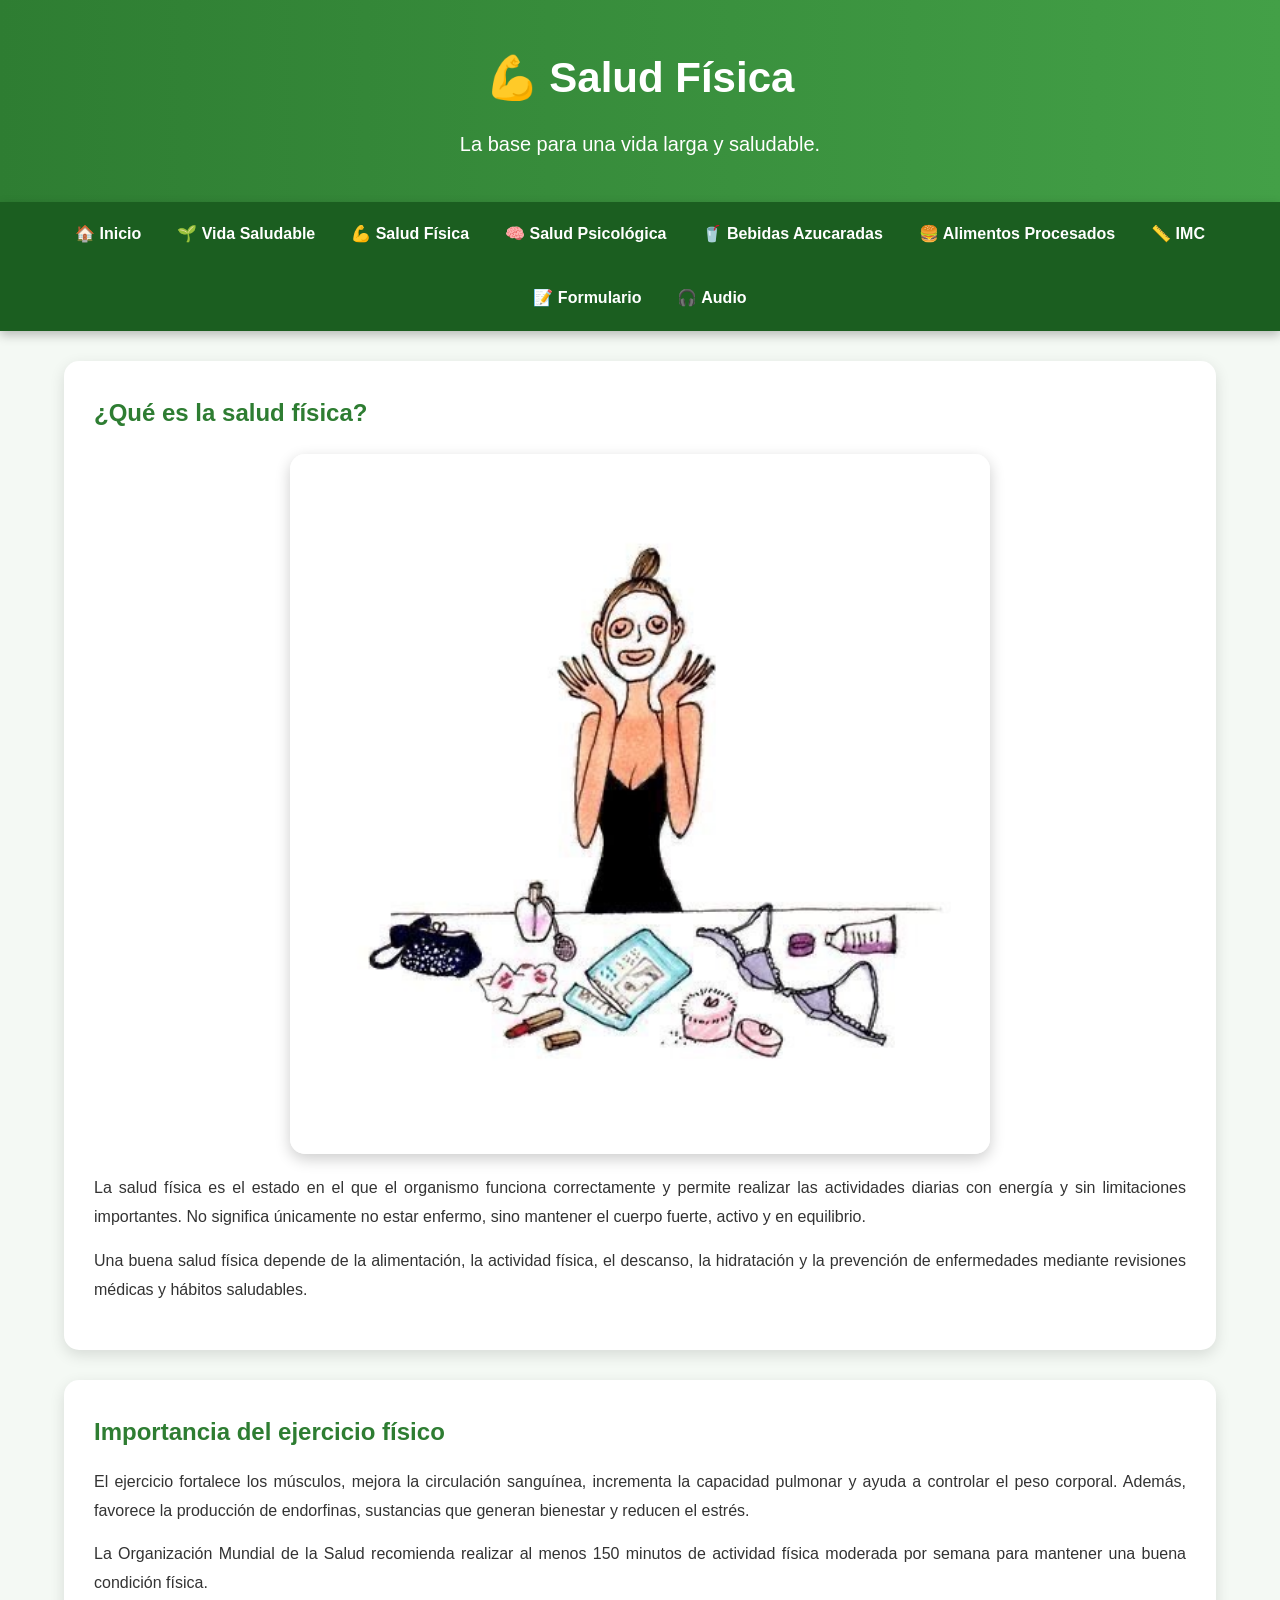
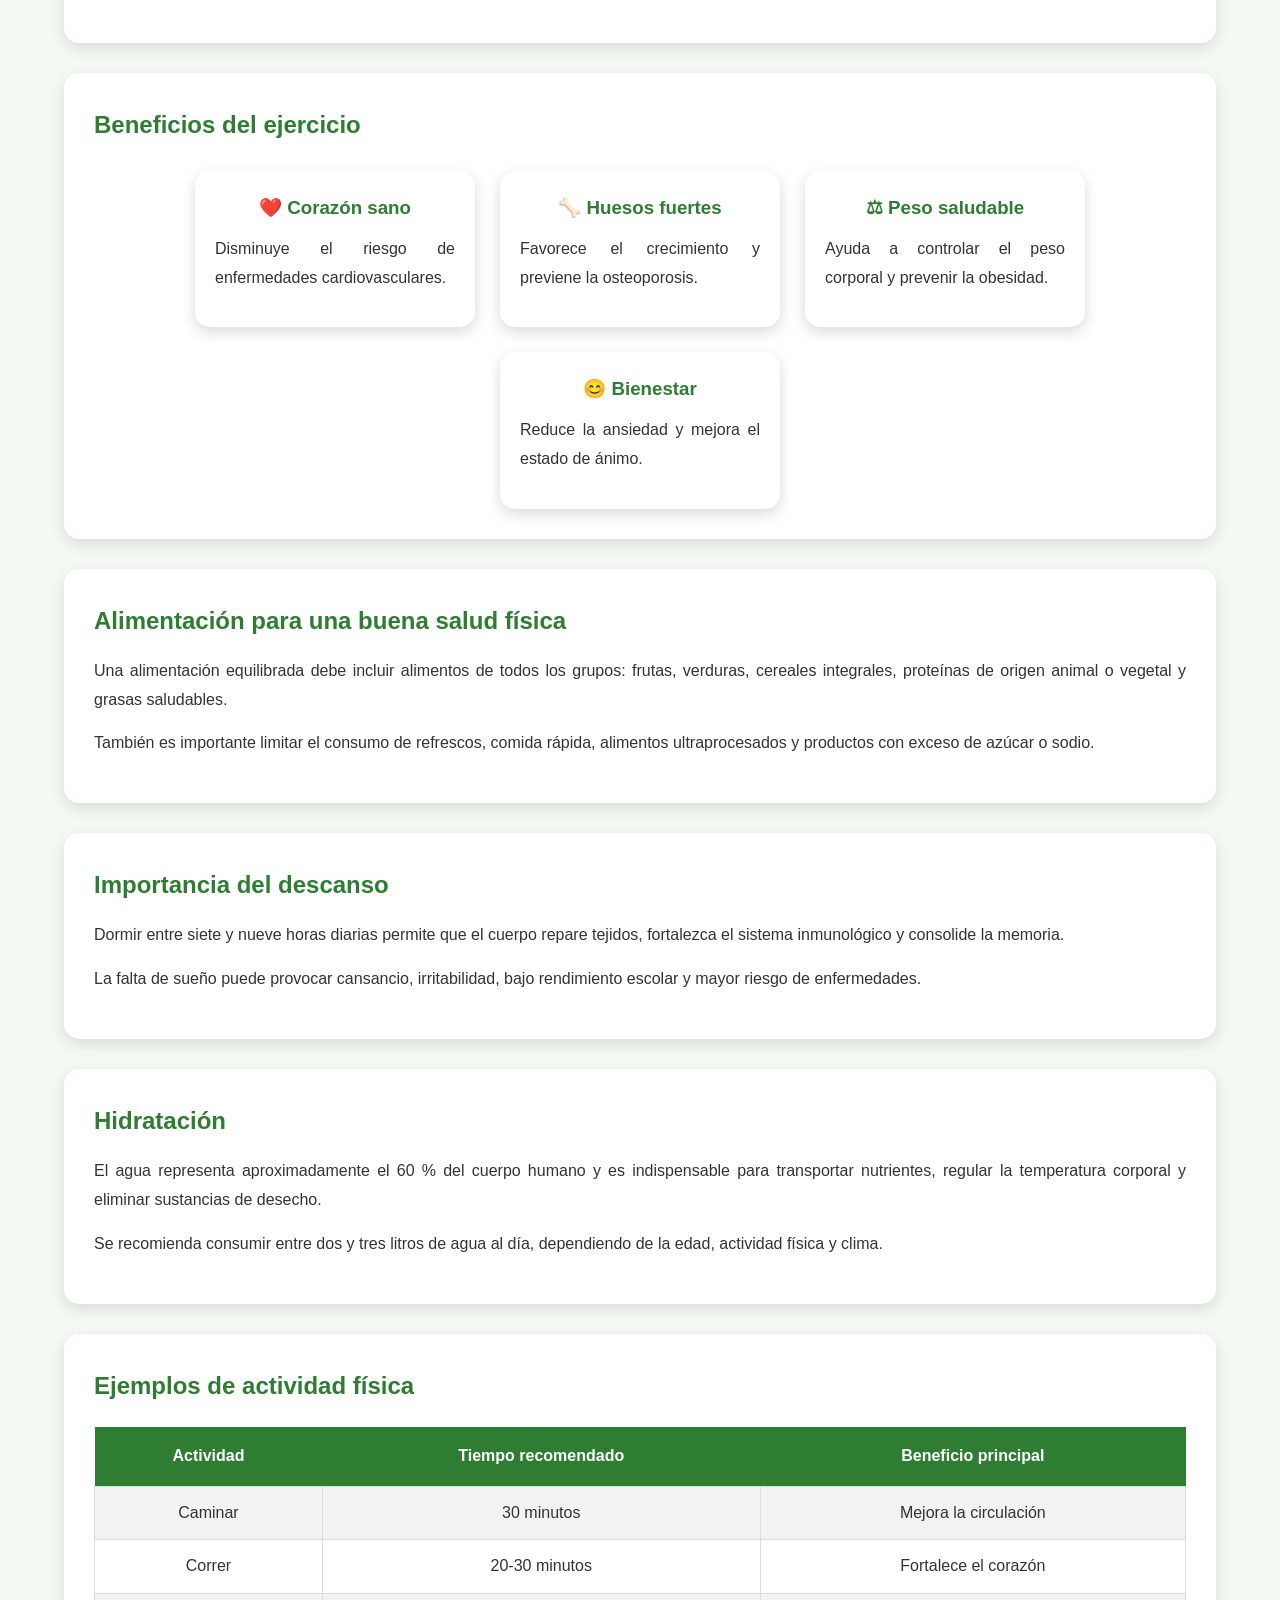
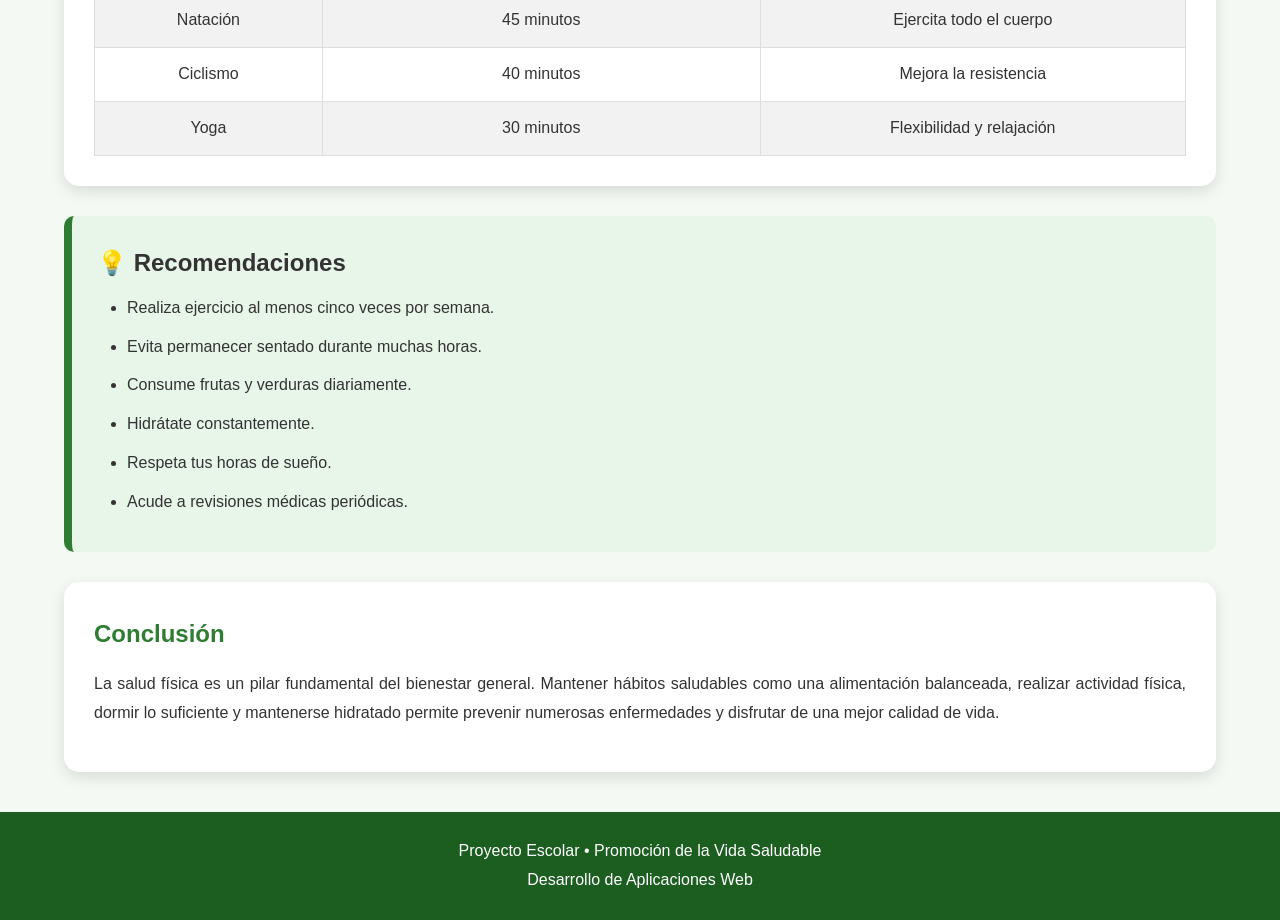
<file: Fisica.html>
<!DOCTYPE html>
<html lang="es">

<head>

<meta charset="UTF-8">

<meta name="viewport" content="width=device-width, initial-scale=1.0">

<title>Salud Física</title>

<link rel="stylesheet" href="Css1.css">

<script src="Scrip1.js" defer></script>

</head>

<body>

<header>

<h1>💪 Salud Física</h1>

<p>La base para una vida larga y saludable.</p>

</header>

<nav class="menu">

<a href="index.html">🏠 Inicio</a>

<a href="vida.html">🌱 Vida Saludable</a>

<a href="fisica.html">💪 Salud Física</a>

<a href="psicologica.html">🧠 Salud Psicológica</a>

<a href="bebidas.html">🥤 Bebidas Azucaradas</a>

<a href="procesados.html">🍔 Alimentos Procesados</a>

<a href="imc.html">📏 IMC</a>

<a href="formulario.html">📝 Formulario</a>

<a href="audio.html">🎧 Audio</a>

</nav>

<section>

<h2>¿Qué es la salud física?</h2>

<img src="IMG_8037.JPG" class="imagen" alt="Salud Física">

<p>

La salud física es el estado en el que el organismo funciona correctamente y permite realizar las actividades diarias con energía y sin limitaciones importantes. No significa únicamente no estar enfermo, sino mantener el cuerpo fuerte, activo y en equilibrio.

</p>

<p>

Una buena salud física depende de la alimentación, la actividad física, el descanso, la hidratación y la prevención de enfermedades mediante revisiones médicas y hábitos saludables.

</p>

</section>

<section>

<h2>Importancia del ejercicio físico</h2>

<p>

El ejercicio fortalece los músculos, mejora la circulación sanguínea, incrementa la capacidad pulmonar y ayuda a controlar el peso corporal. Además, favorece la producción de endorfinas, sustancias que generan bienestar y reducen el estrés.

</p>

<p>

La Organización Mundial de la Salud recomienda realizar al menos 150 minutos de actividad física moderada por semana para mantener una buena condición física.

</p>

</section>

<section>

<h2>Beneficios del ejercicio</h2>

<div class="contenedor">

<div class="tarjeta">

<h3>❤️ Corazón sano</h3>

<p>

Disminuye el riesgo de enfermedades cardiovasculares.

</p>

</div>

<div class="tarjeta">

<h3>🦴 Huesos fuertes</h3>

<p>

Favorece el crecimiento y previene la osteoporosis.

</p>

</div>

<div class="tarjeta">

<h3>⚖ Peso saludable</h3>

<p>

Ayuda a controlar el peso corporal y prevenir la obesidad.

</p>

</div>

<div class="tarjeta">

<h3>😊 Bienestar</h3>

<p>

Reduce la ansiedad y mejora el estado de ánimo.

</p>

</div>

</div>

</section>

<section>

<h2>Alimentación para una buena salud física</h2>

<p>

Una alimentación equilibrada debe incluir alimentos de todos los grupos: frutas, verduras, cereales integrales, proteínas de origen animal o vegetal y grasas saludables.

</p>

<p>

También es importante limitar el consumo de refrescos, comida rápida, alimentos ultraprocesados y productos con exceso de azúcar o sodio.

</p>

</section>

<section>

<h2>Importancia del descanso</h2>

<p>

Dormir entre siete y nueve horas diarias permite que el cuerpo repare tejidos, fortalezca el sistema inmunológico y consolide la memoria.

</p>

<p>

La falta de sueño puede provocar cansancio, irritabilidad, bajo rendimiento escolar y mayor riesgo de enfermedades.

</p>

</section>

<section>

<h2>Hidratación</h2>

<p>

El agua representa aproximadamente el 60 % del cuerpo humano y es indispensable para transportar nutrientes, regular la temperatura corporal y eliminar sustancias de desecho.

</p>

<p>

Se recomienda consumir entre dos y tres litros de agua al día, dependiendo de la edad, actividad física y clima.

</p>

</section>

<section>

<h2>Ejemplos de actividad física</h2>

<table>

<tr>

<th>Actividad</th>

<th>Tiempo recomendado</th>

<th>Beneficio principal</th>

</tr>

<tr>

<td>Caminar</td>

<td>30 minutos</td>

<td>Mejora la circulación</td>

</tr>

<tr>

<td>Correr</td>

<td>20-30 minutos</td>

<td>Fortalece el corazón</td>

</tr>

<tr>

<td>Natación</td>

<td>45 minutos</td>

<td>Ejercita todo el cuerpo</td>

</tr>

<tr>

<td>Ciclismo</td>

<td>40 minutos</td>

<td>Mejora la resistencia</td>

</tr>

<tr>

<td>Yoga</td>

<td>30 minutos</td>

<td>Flexibilidad y relajación</td>

</tr>

</table>

</section>

<aside>

<h2>💡 Recomendaciones</h2>

<ul>

<li>Realiza ejercicio al menos cinco veces por semana.</li>

<li>Evita permanecer sentado durante muchas horas.</li>

<li>Consume frutas y verduras diariamente.</li>

<li>Hidrátate constantemente.</li>

<li>Respeta tus horas de sueño.</li>

<li>Acude a revisiones médicas periódicas.</li>

</ul>

</aside>

<section>

<h2>Conclusión</h2>

<p>

La salud física es un pilar fundamental del bienestar general. Mantener hábitos saludables como una alimentación balanceada, realizar actividad física, dormir lo suficiente y mantenerse hidratado permite prevenir numerosas enfermedades y disfrutar de una mejor calidad de vida.

</p>

</section>

<footer>

<p>

Proyecto Escolar • Promoción de la Vida Saludable

</p>

<p>

Desarrollo de Aplicaciones Web

</p>

</footer>

</body>

</html>
</file>
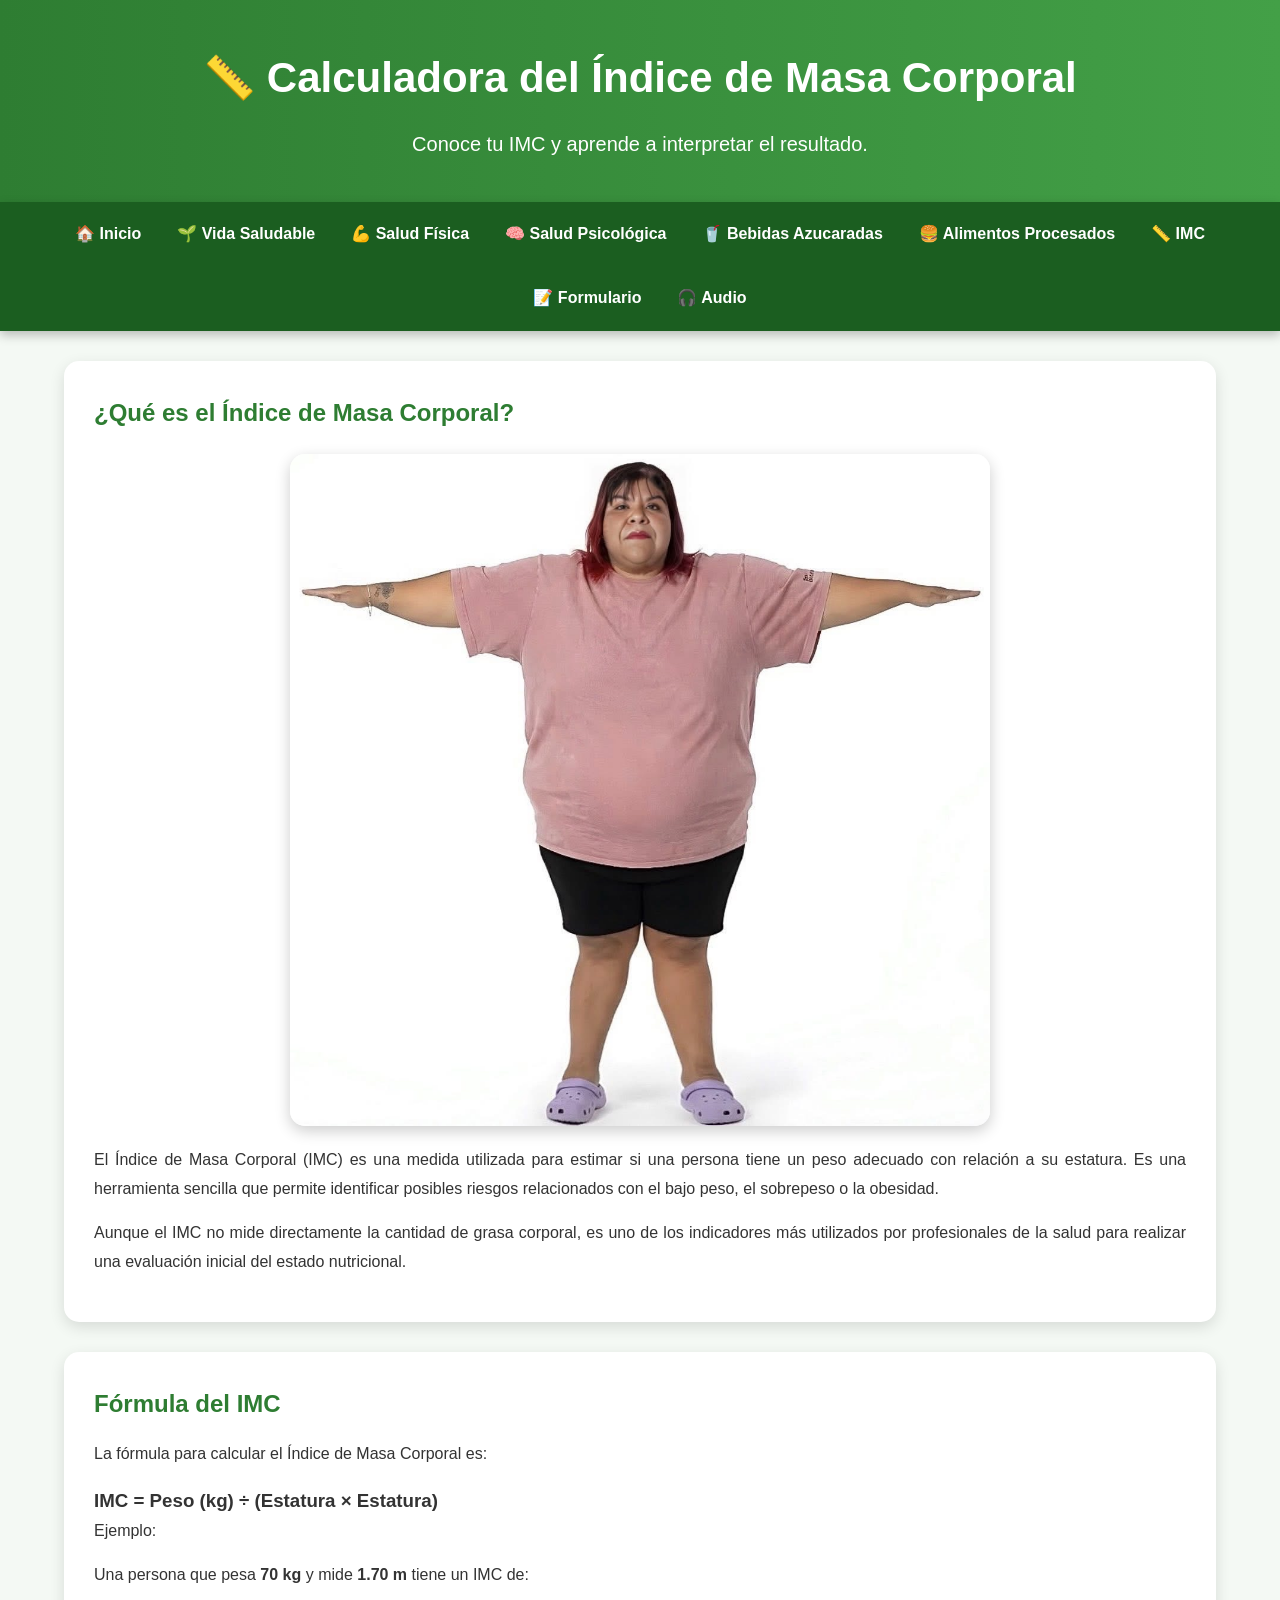
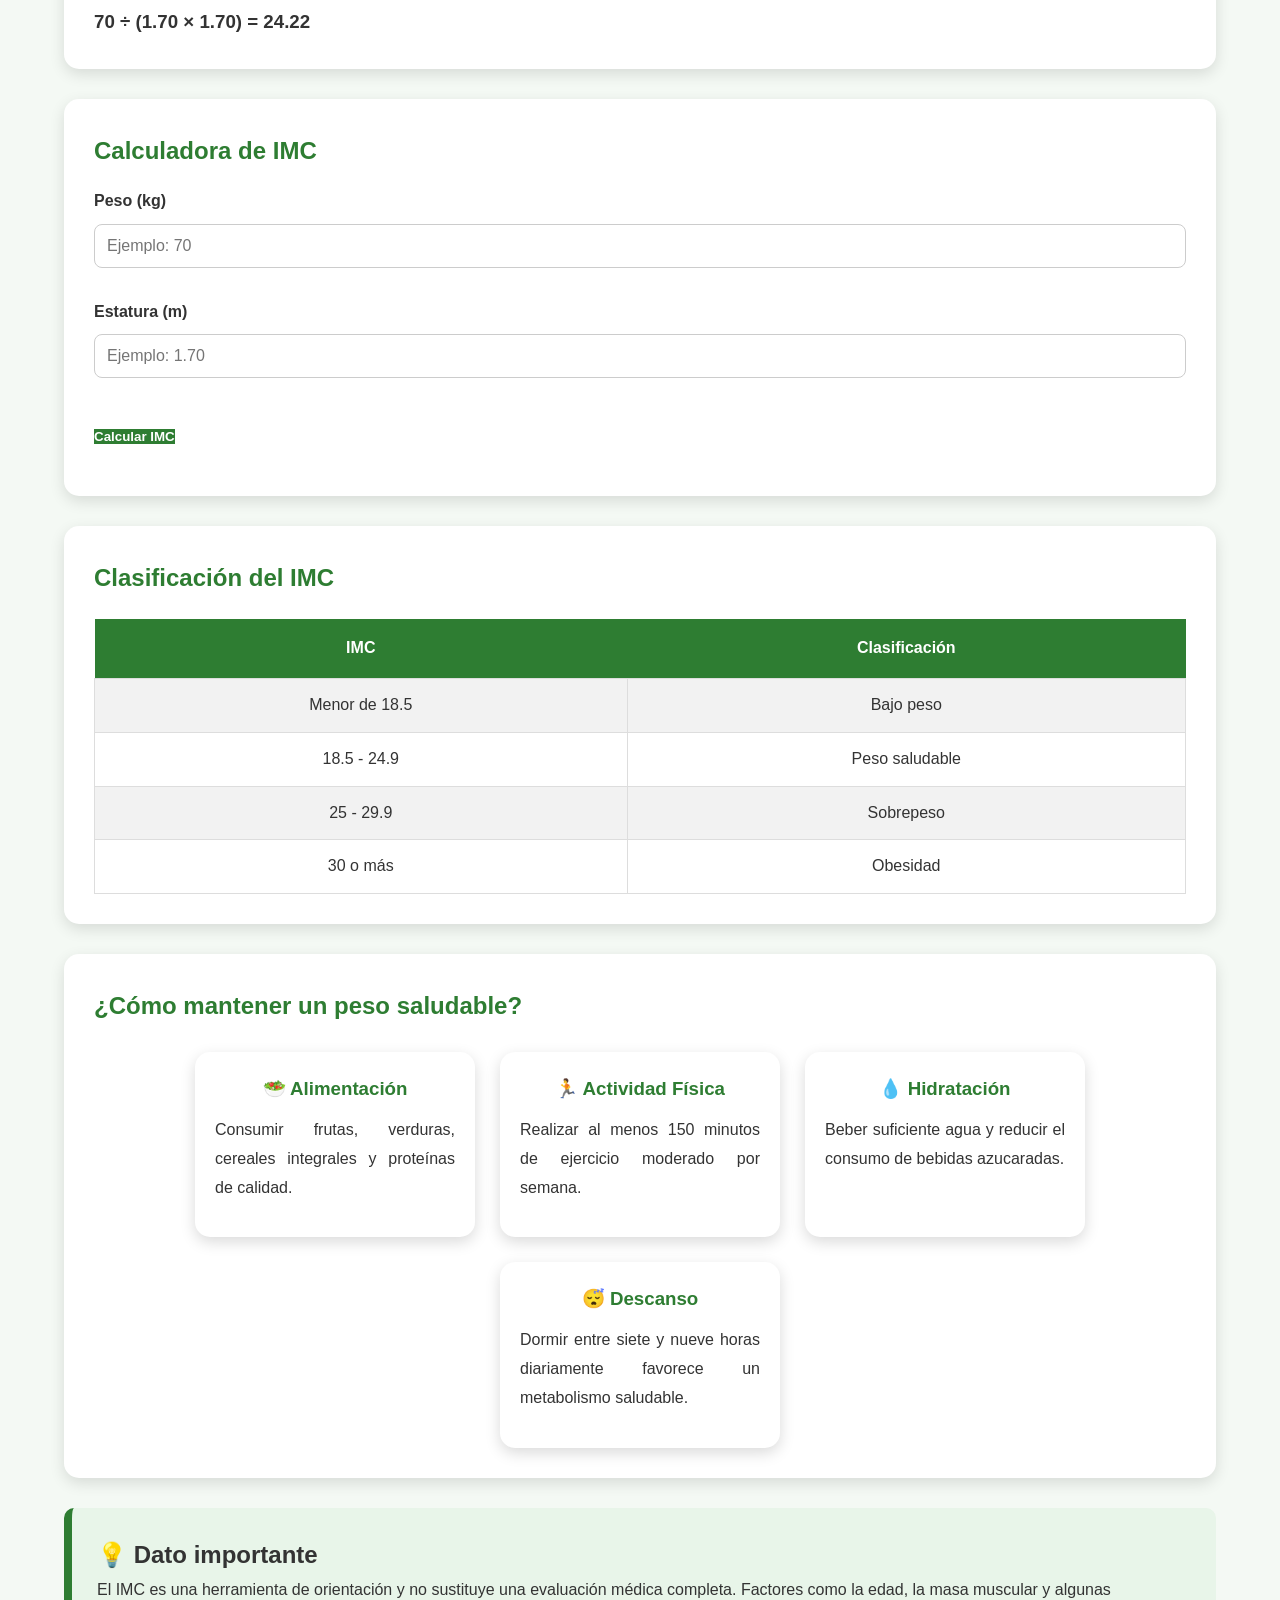
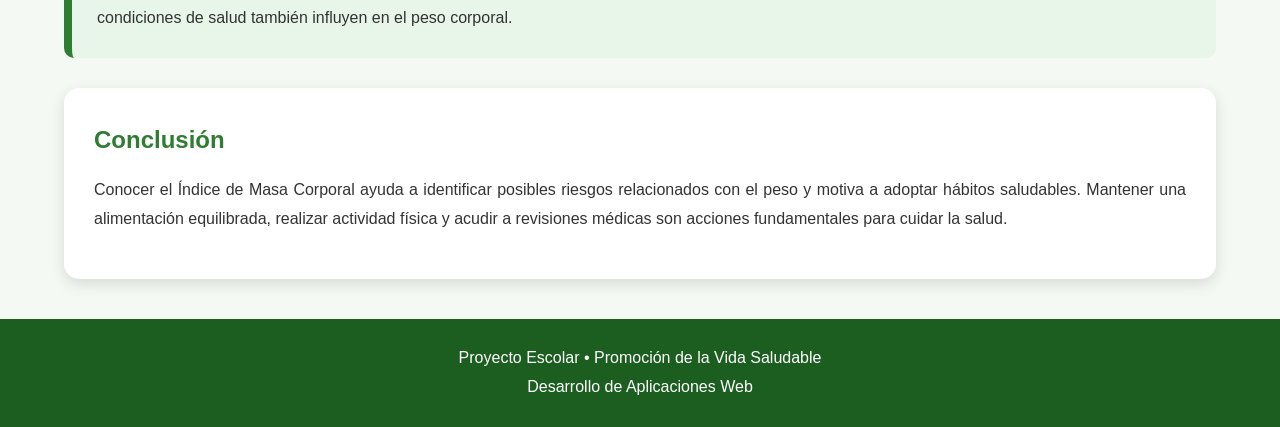
<file: IMC.html>
<!DOCTYPE html>
<html lang="es">

<head>

<meta charset="UTF-8">

<meta name="viewport" content="width=device-width, initial-scale=1.0">

<title>Calculadora IMC</title>

<link rel="stylesheet" href="Css1.css">

<script src="Scrip1.js" defer></script>

</head>

<body>

<header>

<h1>📏 Calculadora del Índice de Masa Corporal</h1>

<p>Conoce tu IMC y aprende a interpretar el resultado.</p>

</header>

<nav class="menu">

<a href="index.html">🏠 Inicio</a>

<a href="vida.html">🌱 Vida Saludable</a>

<a href="fisica.html">💪 Salud Física</a>

<a href="psicologica.html">🧠 Salud Psicológica</a>

<a href="bebidas.html">🥤 Bebidas Azucaradas</a>

<a href="procesados.html">🍔 Alimentos Procesados</a>

<a href="imc.html">📏 IMC</a>

<a href="formulario.html">📝 Formulario</a>

<a href="audio.html">🎧 Audio</a>

</nav>

<section>

<h2>¿Qué es el Índice de Masa Corporal?</h2>

<img src="IMG_8041.JPG" class="imagen" alt="Índice de Masa Corporal">

<p>

El Índice de Masa Corporal (IMC) es una medida utilizada para estimar si una persona tiene un peso adecuado con relación a su estatura. Es una herramienta sencilla que permite identificar posibles riesgos relacionados con el bajo peso, el sobrepeso o la obesidad.

</p>

<p>

Aunque el IMC no mide directamente la cantidad de grasa corporal, es uno de los indicadores más utilizados por profesionales de la salud para realizar una evaluación inicial del estado nutricional.

</p>

</section>

<section>

<h2>Fórmula del IMC</h2>

<p>

La fórmula para calcular el Índice de Masa Corporal es:

</p>

<h3>

IMC = Peso (kg) ÷ (Estatura × Estatura)

</h3>

<p>

Ejemplo:

</p>

<p>

Una persona que pesa <strong>70 kg</strong> y mide <strong>1.70 m</strong> tiene un IMC de:

</p>

<h3>

70 ÷ (1.70 × 1.70) = 24.22

</h3>

</section>

<section>

<h2>Calculadora de IMC</h2>

<label>Peso (kg)</label>

<input type="number" id="peso" placeholder="Ejemplo: 70">

<label>Estatura (m)</label>

<input type="number" step="0.01" id="altura" placeholder="Ejemplo: 1.70">

<br><br>

<button onclick="calcularIMC()">

Calcular IMC

</button>

<h2 id="resultado"></h2>

<h3 id="clasificacion"></h3>

</section>

<section>

<h2>Clasificación del IMC</h2>

<table>

<tr>

<th>IMC</th>

<th>Clasificación</th>

</tr>

<tr>

<td>Menor de 18.5</td>

<td>Bajo peso</td>

</tr>

<tr>

<td>18.5 - 24.9</td>

<td>Peso saludable</td>

</tr>

<tr>

<td>25 - 29.9</td>

<td>Sobrepeso</td>

</tr>

<tr>

<td>30 o más</td>

<td>Obesidad</td>

</tr>

</table>

</section>

<section>

<h2>¿Cómo mantener un peso saludable?</h2>

<div class="contenedor">

<div class="tarjeta">

<h3>🥗 Alimentación</h3>

<p>

Consumir frutas, verduras, cereales integrales y proteínas de calidad.

</p>

</div>

<div class="tarjeta">

<h3>🏃 Actividad Física</h3>

<p>

Realizar al menos 150 minutos de ejercicio moderado por semana.

</p>

</div>

<div class="tarjeta">

<h3>💧 Hidratación</h3>

<p>

Beber suficiente agua y reducir el consumo de bebidas azucaradas.

</p>

</div>

<div class="tarjeta">

<h3>😴 Descanso</h3>

<p>

Dormir entre siete y nueve horas diariamente favorece un metabolismo saludable.

</p>

</div>

</div>

</section>

<aside>

<h2>💡 Dato importante</h2>

<p>

El IMC es una herramienta de orientación y no sustituye una evaluación médica completa. Factores como la edad, la masa muscular y algunas condiciones de salud también influyen en el peso corporal.

</p>

</aside>

<section>

<h2>Conclusión</h2>

<p>

Conocer el Índice de Masa Corporal ayuda a identificar posibles riesgos relacionados con el peso y motiva a adoptar hábitos saludables. Mantener una alimentación equilibrada, realizar actividad física y acudir a revisiones médicas son acciones fundamentales para cuidar la salud.

</p>

</section>

<footer>

<p>

Proyecto Escolar • Promoción de la Vida Saludable

</p>

<p>

Desarrollo de Aplicaciones Web

</p>

</footer>

</body>

</html>
</file>
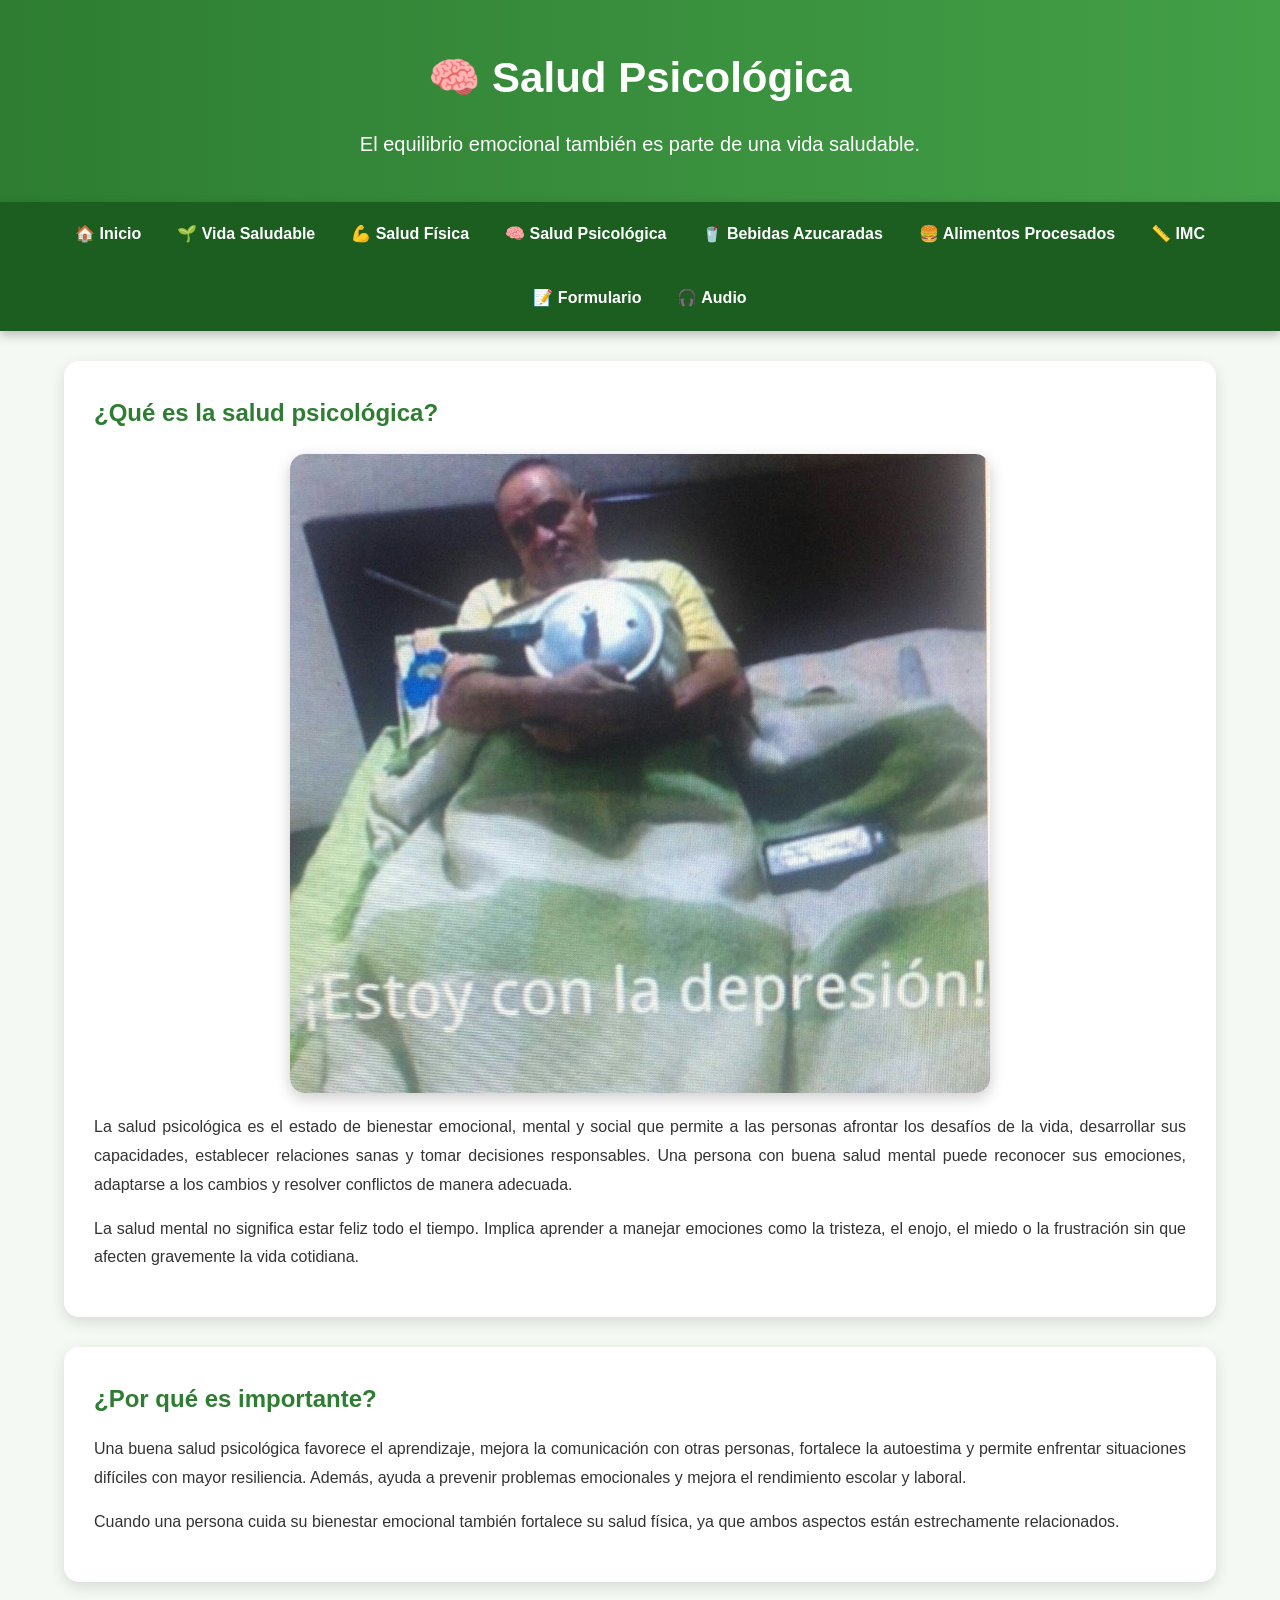
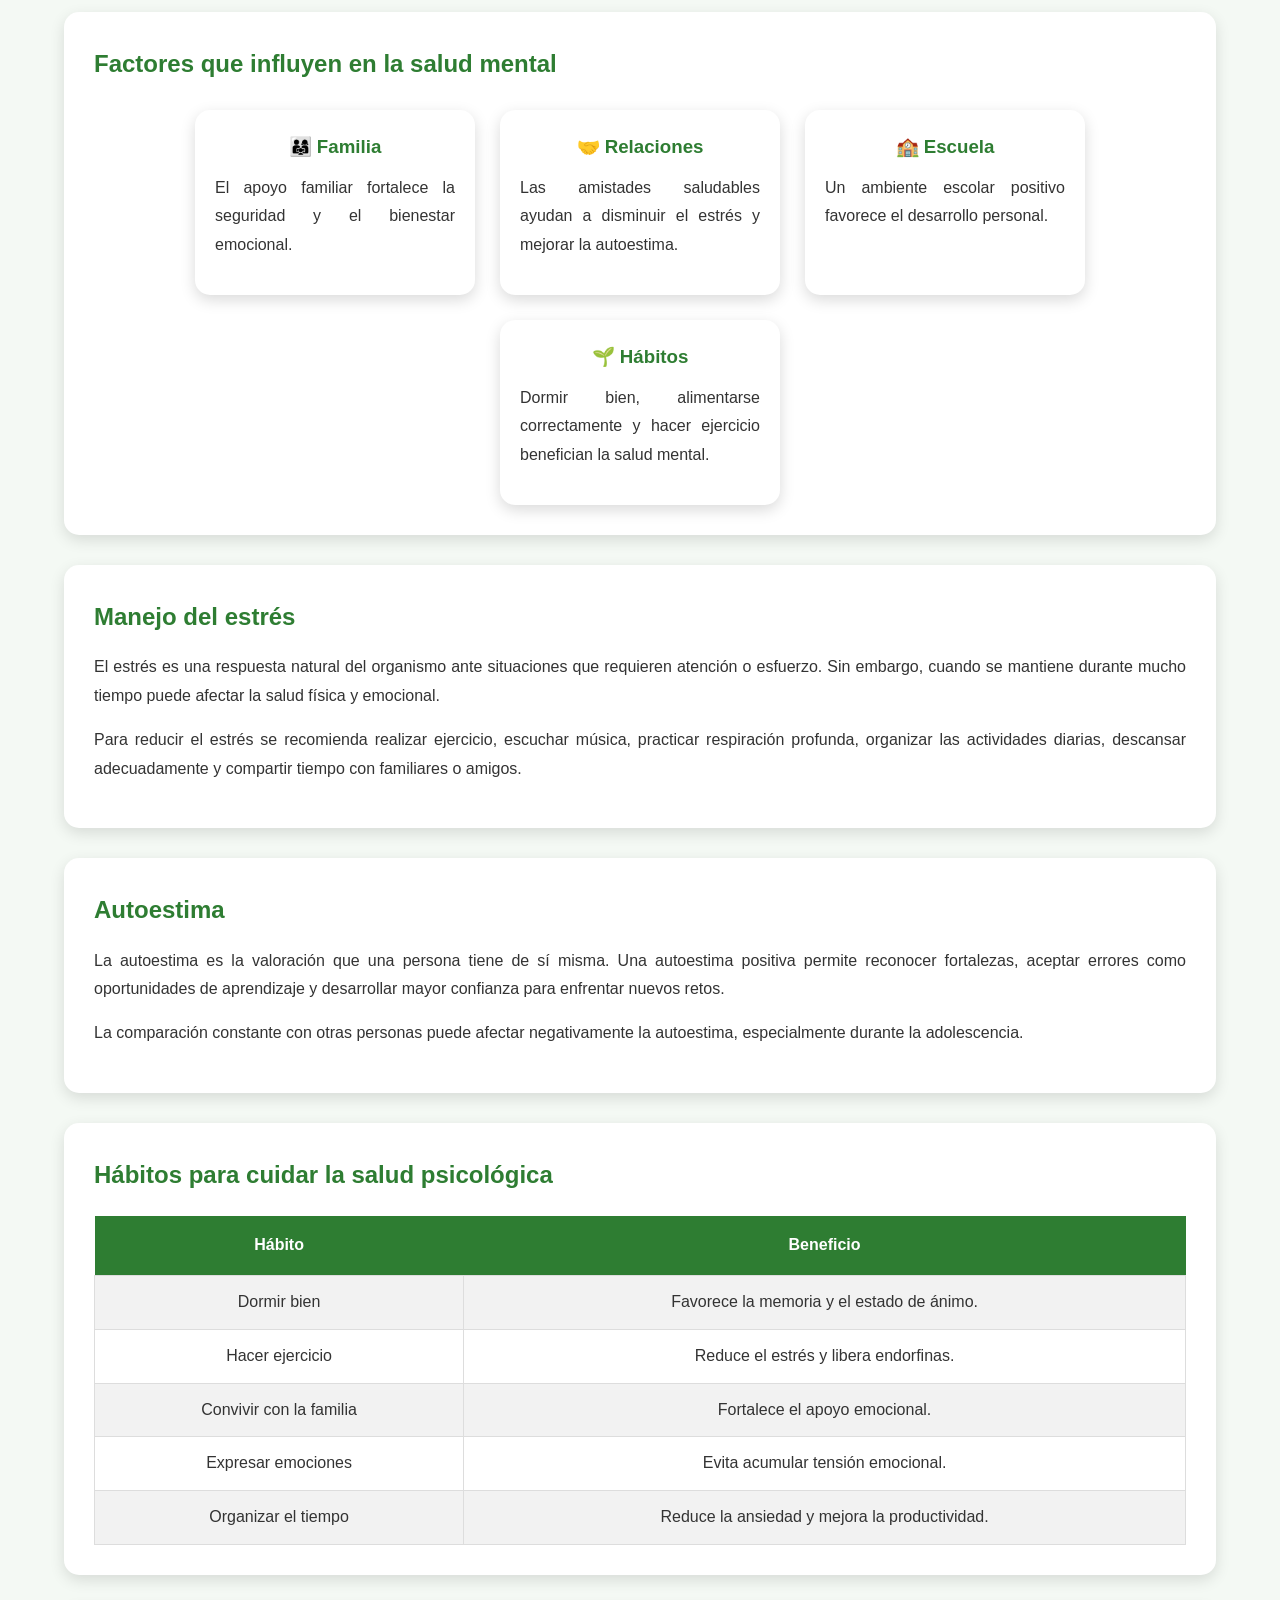
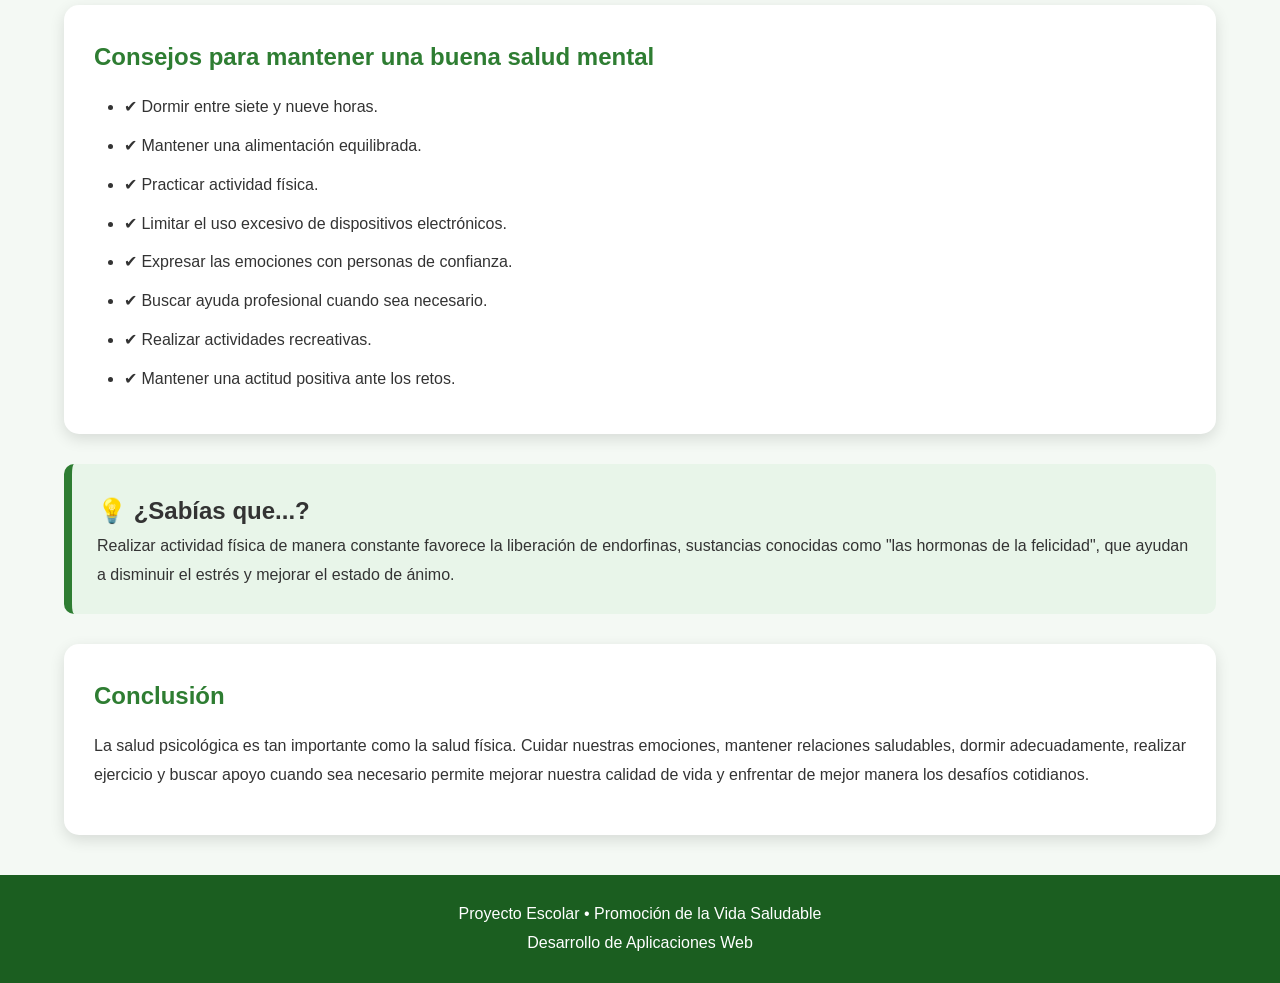
<file: Psicologia.html>
<!DOCTYPE html>
<html lang="es">

<head>

<meta charset="UTF-8">

<meta name="viewport" content="width=device-width, initial-scale=1.0">

<title>Salud Psicológica</title>

<link rel="stylesheet" href="Css1.css">

<script src="Scrip1.js" defer></script>

</head>

<body>

<header>

<h1>🧠 Salud Psicológica</h1>

<p>El equilibrio emocional también es parte de una vida saludable.</p>

</header>

<nav class="menu">

<a href="index.html">🏠 Inicio</a>

<a href="vida.html">🌱 Vida Saludable</a>

<a href="fisica.html">💪 Salud Física</a>

<a href="psicologica.html">🧠 Salud Psicológica</a>

<a href="bebidas.html">🥤 Bebidas Azucaradas</a>

<a href="procesados.html">🍔 Alimentos Procesados</a>

<a href="imc.html">📏 IMC</a>

<a href="formulario.html">📝 Formulario</a>

<a href="audio.html">🎧 Audio</a>

</nav>

<section>

<h2>¿Qué es la salud psicológica?</h2>

<img src="IMG_8036.JPG" class="imagen" alt="Salud Psicológica">

<p>

La salud psicológica es el estado de bienestar emocional, mental y social que permite a las personas afrontar los desafíos de la vida, desarrollar sus capacidades, establecer relaciones sanas y tomar decisiones responsables. Una persona con buena salud mental puede reconocer sus emociones, adaptarse a los cambios y resolver conflictos de manera adecuada.

</p>

<p>

La salud mental no significa estar feliz todo el tiempo. Implica aprender a manejar emociones como la tristeza, el enojo, el miedo o la frustración sin que afecten gravemente la vida cotidiana.

</p>

</section>

<section>

<h2>¿Por qué es importante?</h2>

<p>

Una buena salud psicológica favorece el aprendizaje, mejora la comunicación con otras personas, fortalece la autoestima y permite enfrentar situaciones difíciles con mayor resiliencia. Además, ayuda a prevenir problemas emocionales y mejora el rendimiento escolar y laboral.

</p>

<p>

Cuando una persona cuida su bienestar emocional también fortalece su salud física, ya que ambos aspectos están estrechamente relacionados.

</p>

</section>

<section>

<h2>Factores que influyen en la salud mental</h2>

<div class="contenedor">

<div class="tarjeta">

<h3>👨‍👩‍👧 Familia</h3>

<p>

El apoyo familiar fortalece la seguridad y el bienestar emocional.

</p>

</div>

<div class="tarjeta">

<h3>🤝 Relaciones</h3>

<p>

Las amistades saludables ayudan a disminuir el estrés y mejorar la autoestima.

</p>

</div>

<div class="tarjeta">

<h3>🏫 Escuela</h3>

<p>

Un ambiente escolar positivo favorece el desarrollo personal.

</p>

</div>

<div class="tarjeta">

<h3>🌱 Hábitos</h3>

<p>

Dormir bien, alimentarse correctamente y hacer ejercicio benefician la salud mental.

</p>

</div>

</div>

</section>

<section>

<h2>Manejo del estrés</h2>

<p>

El estrés es una respuesta natural del organismo ante situaciones que requieren atención o esfuerzo. Sin embargo, cuando se mantiene durante mucho tiempo puede afectar la salud física y emocional.

</p>

<p>

Para reducir el estrés se recomienda realizar ejercicio, escuchar música, practicar respiración profunda, organizar las actividades diarias, descansar adecuadamente y compartir tiempo con familiares o amigos.

</p>

</section>

<section>

<h2>Autoestima</h2>

<p>

La autoestima es la valoración que una persona tiene de sí misma. Una autoestima positiva permite reconocer fortalezas, aceptar errores como oportunidades de aprendizaje y desarrollar mayor confianza para enfrentar nuevos retos.

</p>

<p>

La comparación constante con otras personas puede afectar negativamente la autoestima, especialmente durante la adolescencia.

</p>

</section>

<section>

<h2>Hábitos para cuidar la salud psicológica</h2>

<table>

<tr>

<th>Hábito</th>

<th>Beneficio</th>

</tr>

<tr>

<td>Dormir bien</td>

<td>Favorece la memoria y el estado de ánimo.</td>

</tr>

<tr>

<td>Hacer ejercicio</td>

<td>Reduce el estrés y libera endorfinas.</td>

</tr>

<tr>

<td>Convivir con la familia</td>

<td>Fortalece el apoyo emocional.</td>

</tr>

<tr>

<td>Expresar emociones</td>

<td>Evita acumular tensión emocional.</td>

</tr>

<tr>

<td>Organizar el tiempo</td>

<td>Reduce la ansiedad y mejora la productividad.</td>

</tr>

</table>

</section>

<section>

<h2>Consejos para mantener una buena salud mental</h2>

<ul>

<li>✔ Dormir entre siete y nueve horas.</li>

<li>✔ Mantener una alimentación equilibrada.</li>

<li>✔ Practicar actividad física.</li>

<li>✔ Limitar el uso excesivo de dispositivos electrónicos.</li>

<li>✔ Expresar las emociones con personas de confianza.</li>

<li>✔ Buscar ayuda profesional cuando sea necesario.</li>

<li>✔ Realizar actividades recreativas.</li>

<li>✔ Mantener una actitud positiva ante los retos.</li>

</ul>

</section>

<aside>

<h2>💡 ¿Sabías que...?</h2>

<p>

Realizar actividad física de manera constante favorece la liberación de endorfinas, sustancias conocidas como "las hormonas de la felicidad", que ayudan a disminuir el estrés y mejorar el estado de ánimo.

</p>

</aside>

<section>

<h2>Conclusión</h2>

<p>

La salud psicológica es tan importante como la salud física. Cuidar nuestras emociones, mantener relaciones saludables, dormir adecuadamente, realizar ejercicio y buscar apoyo cuando sea necesario permite mejorar nuestra calidad de vida y enfrentar de mejor manera los desafíos cotidianos.

</p>

</section>

<footer>

<p>

Proyecto Escolar • Promoción de la Vida Saludable

</p>

<p>

Desarrollo de Aplicaciones Web

</p>

</footer>

</body>

</html>
</file>
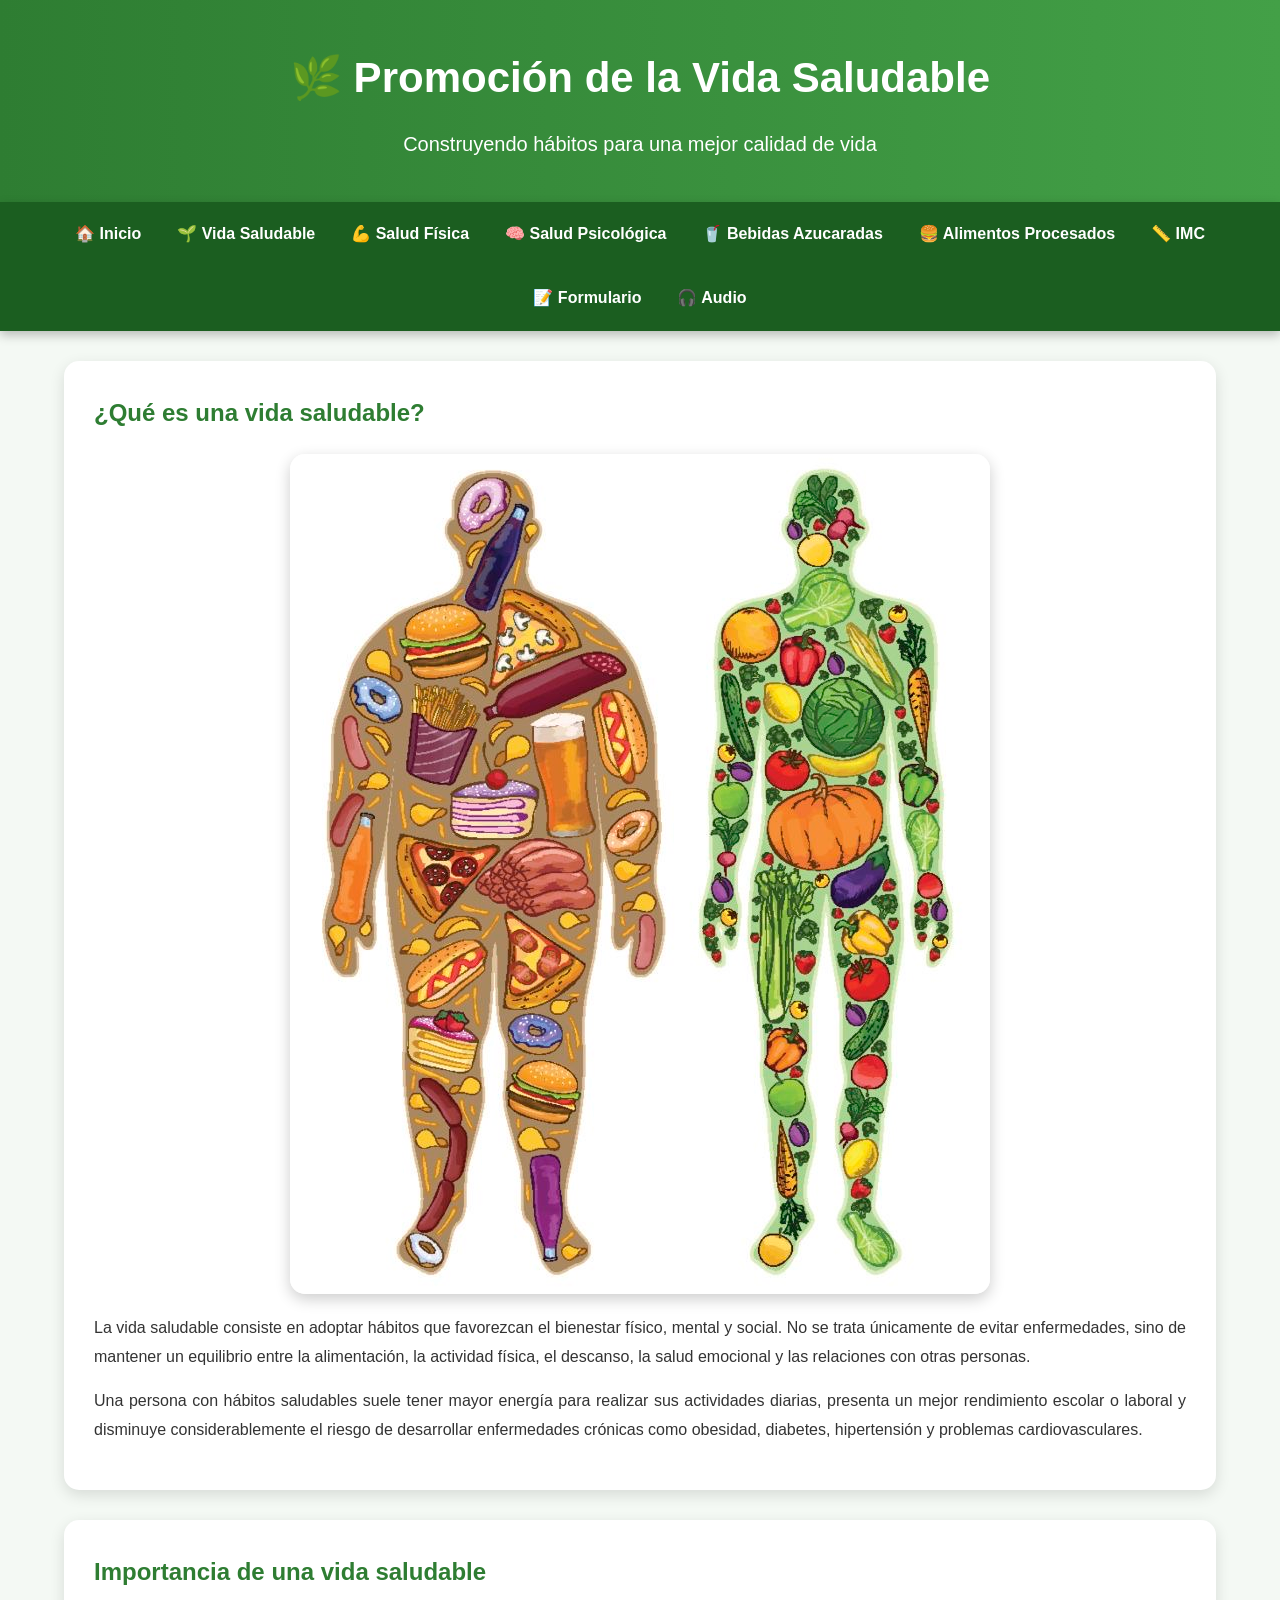
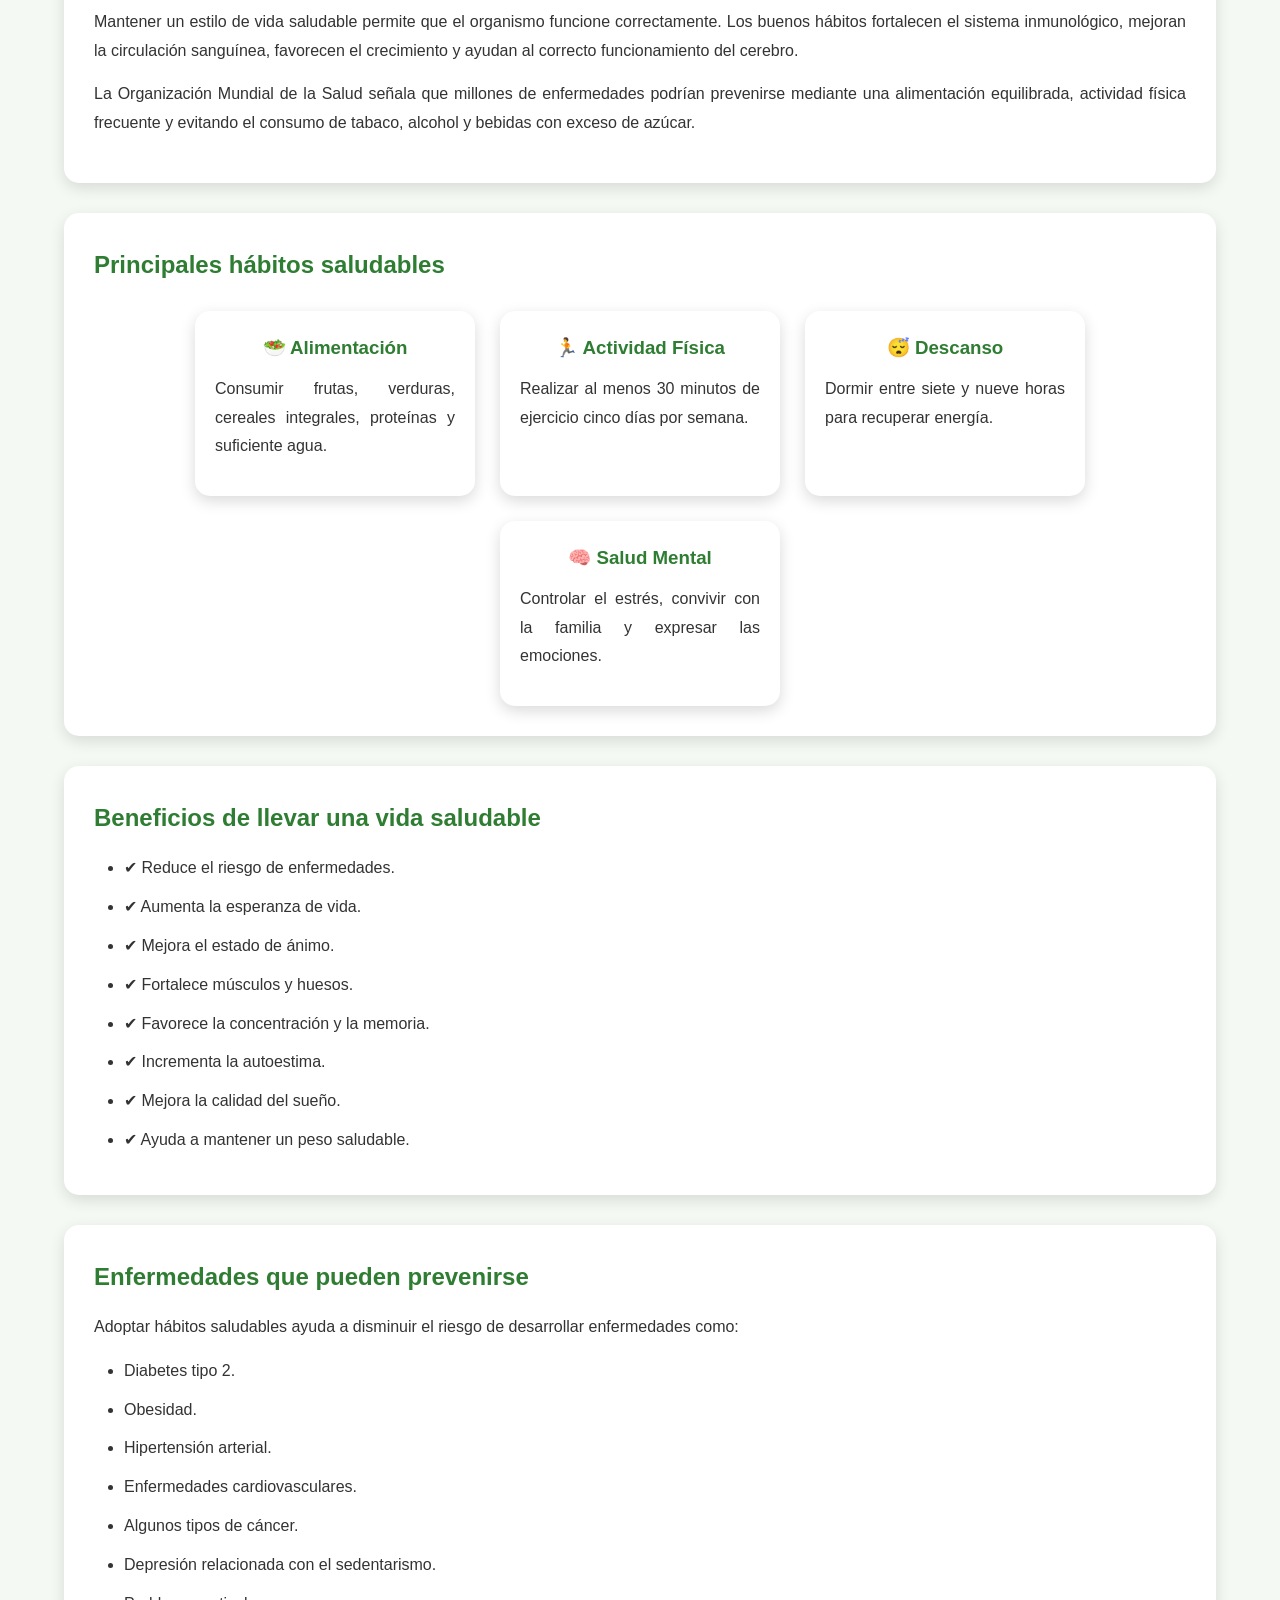
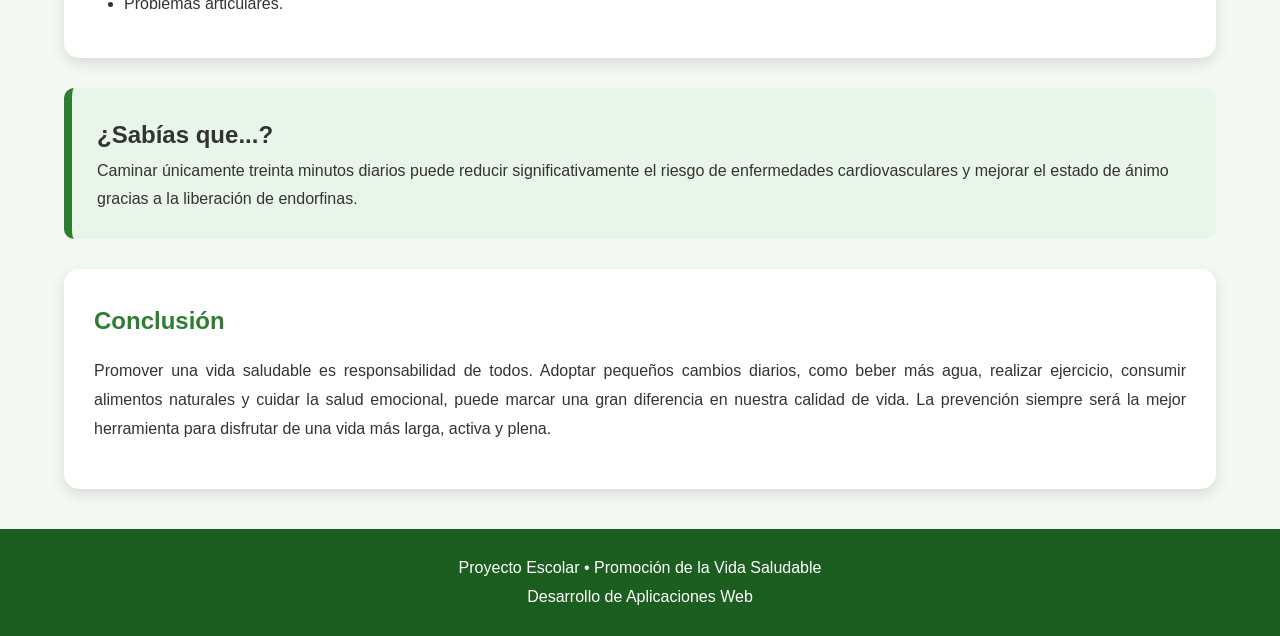
<file: Vida.html>
<!DOCTYPE html>
<html lang="es">

<head>

    <meta charset="UTF-8">
    <meta name="viewport" content="width=device-width, initial-scale=1.0">

    <title>Vida Saludable</title>

    <link rel="stylesheet" href="Css1.css">

    <script src="Scrip1.js" defer></script>

</head>

<body>

<header>

    <h1>🌿 Promoción de la Vida Saludable</h1>

    <p>Construyendo hábitos para una mejor calidad de vida</p>

</header>

<nav class="menu">

    <a href="index.html">🏠 Inicio</a>

    <a href="vida.html">🌱 Vida Saludable</a>

    <a href="fisica.html">💪 Salud Física</a>

    <a href="psicologica.html">🧠 Salud Psicológica</a>

    <a href="bebidas.html">🥤 Bebidas Azucaradas</a>

    <a href="procesados.html">🍔 Alimentos Procesados</a>

    <a href="imc.html">📏 IMC</a>

    <a href="formulario.html">📝 Formulario</a>

    <a href="audio.html">🎧 Audio</a>

</nav>

<section>

<h2>¿Qué es una vida saludable?</h2>

<img src="IMG_8045.JPG" alt="Vida saludable" class="imagen">

<p>

La vida saludable consiste en adoptar hábitos que favorezcan el bienestar físico, mental y social. No se trata únicamente de evitar enfermedades, sino de mantener un equilibrio entre la alimentación, la actividad física, el descanso, la salud emocional y las relaciones con otras personas.

</p>

<p>

Una persona con hábitos saludables suele tener mayor energía para realizar sus actividades diarias, presenta un mejor rendimiento escolar o laboral y disminuye considerablemente el riesgo de desarrollar enfermedades crónicas como obesidad, diabetes, hipertensión y problemas cardiovasculares.

</p>

</section>

<section>

<h2>Importancia de una vida saludable</h2>

<p>

Mantener un estilo de vida saludable permite que el organismo funcione correctamente. Los buenos hábitos fortalecen el sistema inmunológico, mejoran la circulación sanguínea, favorecen el crecimiento y ayudan al correcto funcionamiento del cerebro.

</p>

<p>

La Organización Mundial de la Salud señala que millones de enfermedades podrían prevenirse mediante una alimentación equilibrada, actividad física frecuente y evitando el consumo de tabaco, alcohol y bebidas con exceso de azúcar.

</p>

</section>

<section>

<h2>Principales hábitos saludables</h2>

<div class="contenedor">

<div class="tarjeta">

<h3>🥗 Alimentación</h3>

<p>

Consumir frutas, verduras, cereales integrales, proteínas y suficiente agua.

</p>

</div>

<div class="tarjeta">

<h3>🏃 Actividad Física</h3>

<p>

Realizar al menos 30 minutos de ejercicio cinco días por semana.

</p>

</div>

<div class="tarjeta">

<h3>😴 Descanso</h3>

<p>

Dormir entre siete y nueve horas para recuperar energía.

</p>

</div>

<div class="tarjeta">

<h3>🧠 Salud Mental</h3>

<p>

Controlar el estrés, convivir con la familia y expresar las emociones.

</p>

</div>

</div>

</section>

<section>

<h2>Beneficios de llevar una vida saludable</h2>

<ul>

<li>✔ Reduce el riesgo de enfermedades.</li>

<li>✔ Aumenta la esperanza de vida.</li>

<li>✔ Mejora el estado de ánimo.</li>

<li>✔ Fortalece músculos y huesos.</li>

<li>✔ Favorece la concentración y la memoria.</li>

<li>✔ Incrementa la autoestima.</li>

<li>✔ Mejora la calidad del sueño.</li>

<li>✔ Ayuda a mantener un peso saludable.</li>

</ul>

</section>

<section>

<h2>Enfermedades que pueden prevenirse</h2>

<p>

Adoptar hábitos saludables ayuda a disminuir el riesgo de desarrollar enfermedades como:

</p>

<ul>

<li>Diabetes tipo 2.</li>

<li>Obesidad.</li>

<li>Hipertensión arterial.</li>

<li>Enfermedades cardiovasculares.</li>

<li>Algunos tipos de cáncer.</li>

<li>Depresión relacionada con el sedentarismo.</li>

<li>Problemas articulares.</li>

</ul>

</section>

<aside>

<h2>¿Sabías que...?</h2>

<p>

Caminar únicamente treinta minutos diarios puede reducir significativamente el riesgo de enfermedades cardiovasculares y mejorar el estado de ánimo gracias a la liberación de endorfinas.

</p>

</aside>

<section>

<h2>Conclusión</h2>

<p>

Promover una vida saludable es responsabilidad de todos. Adoptar pequeños cambios diarios, como beber más agua, realizar ejercicio, consumir alimentos naturales y cuidar la salud emocional, puede marcar una gran diferencia en nuestra calidad de vida. La prevención siempre será la mejor herramienta para disfrutar de una vida más larga, activa y plena.

</p>

</section>

<footer>

<p>

Proyecto Escolar • Promoción de la Vida Saludable

</p>

<p>

Desarrollo de Aplicaciones Web

</p>

</footer>

</body>

</html>
</file>
<file: Css1.css>
/*=========================================
    ESTILOS GENERALES
==========================================*/

*{
    margin:0;
    padding:0;
    box-sizing:border-box;
    font-family:Arial, Helvetica, sans-serif;
}

html{
    scroll-behavior:smooth;
}

body{
    background:#f4f9f4;
    color:#333;
    line-height:1.8;
}

/*=========================================
              HEADER
==========================================*/

header{
    background:linear-gradient(90deg,#2E7D32,#43A047);
    color:white;
    text-align:center;
    padding:40px 20px;
}

header h1{
    font-size:42px;
    margin-bottom:10px;
}

header p{
    font-size:20px;
}

/*=========================================
              MENÚ
==========================================*/

.menu{

    display:flex;

    justify-content:center;

    flex-wrap:wrap;

    background:#1B5E20;

    position:sticky;

    top:0;

    z-index:1000;

    box-shadow:0 4px 10px rgba(0,0,0,.25);

}

.menu a{

    color:white;

    text-decoration:none;

    padding:18px;

    transition:.3s;

    font-weight:bold;

}

.menu a:hover{

    background:#66BB6A;

    color:#1B5E20;

}

/*=========================================
              SECCIONES
==========================================*/

section{

    width:90%;

    margin:30px auto;

    background:white;

    padding:30px;

    border-radius:15px;

    box-shadow:0 5px 15px rgba(0,0,0,.12);

}

section h2{

    color:#2E7D32;

    margin-bottom:15px;

}

section p{

    text-align:justify;

    margin-bottom:15px;

}

/*=========================================
              IMÁGENES
==========================================*/

.imagen{
    display:block;
    width:100%;
    max-width:700px;
    margin:20px auto;
    border-radius:15px;
    box-shadow:0 5px 15px rgba(0,0,0,.2);
}

/*=========================================
              TARJETAS
==========================================*/

.contenedor{
    display:flex;
    justify-content:center;
    flex-wrap:wrap;
    gap:25px;
    margin-top:25px;
}

.tarjeta{
    background:white;
    width:280px;
    padding:20px;
    border-radius:15px;
    text-align:center;
    box-shadow:0 5px 15px rgba(0,0,0,.15);
    transition:.4s;
}

.tarjeta:hover{
    transform:translateY(-10px);
    box-shadow:0 10px 25px rgba(0,0,0,.25);
}

.tarjeta h3{
    color:#2E7D32;
    margin-bottom:10px;
}

.tarjeta a{
    display:inline-block;
    margin-top:15px;
    background:#2E7D32;
    color:white;
    text-decoration:none;
    padding:10px 18px;
    border-radius:8px;
    transition:.3s;
}

.tarjeta a:hover{
    background:#1B5E20;
}

/*=========================================
              TABLAS
==========================================*/

table{
    width:100%;
    border-collapse:collapse;
    margin-top:20px;
}

th{
    background:#2E7D32;
    color:white;
    padding:15px;
}

td{
    border:1px solid #ddd;
    padding:12px;
    text-align:center;
}

tr:nth-child(even){
    background:#f2f2f2;
}

tr:hover{
    background:#C8E6C9;
}

/*=========================================
            LISTAS
==========================================*/

ul{
    margin-left:30px;
}

li{
    margin:10px 0;
}

/*=========================================
            FORMULARIOS
==========================================*/

form{
    width:100%;
}

label{
    display:block;
    margin-top:15px;
    font-weight:bold;
}

input,
select,
textarea{

    width:100%;

    padding:12px;

    margin-top:8px;

    margin-bottom:15px;

    border:1px solid #ccc;

    border-radius:8px;

    font-size:16px;

}

input[type=radio],
input[type=checkbox]{

    width:auto;
    margin-right:8px;

}

input[type=submit],
input[type=reset],
button{

    background:#2E7D32;

    color:white;

    border:none;

    cursor:pointer;

    transition:.3s;

    font-weight:bold;

}

input[type=submit]:hover,
input[type=reset]:hover,
button:hover{

    background:#1B5E20;

}

/*=========================================
            AUDIO
==========================================*/

audio{
    width:100%;
    margin-top:20px;
}

/*=========================================
            ASIDE
==========================================*/

aside{

    width:90%;

    margin:30px auto;

    background:#E8F5E9;

    border-left:8px solid #2E7D32;

    padding:25px;

    border-radius:10px;

}

/*=========================================
            FOOTER
==========================================*/

footer{

    background:#1B5E20;

    color:white;

    text-align:center;

    padding:25px;

    margin-top:40px;

}

/*=========================================
            SLIDER
==========================================*/

.slider{

    width:100%;

    max-width:900px;

    margin:30px auto;

    overflow:hidden;

    border-radius:15px;

    box-shadow:0 8px 20px rgba(0,0,0,.2);

}

.slides{

    display:flex;

    width:500%;

    animation:slide 20s infinite;

}

.slides img{

    width:20%;

    object-fit:cover;

}

@keyframes slide{

0%,15%{
transform:translateX(0%);
}

20%,35%{
transform:translateX(-20%);
}

40%,55%{
transform:translateX(-40%);
}

60%,75%{
transform:translateX(-60%);
}

80%,100%{
transform:translateX(-80%);
}

}

/*=========================================
        BOTÓN VOLVER ARRIBA
==========================================*/

#arriba{

position:fixed;

bottom:25px;

right:25px;

background:#2E7D32;

color:white;

padding:15px;

border-radius:50%;

text-decoration:none;

font-size:22px;

box-shadow:0 5px 10px rgba(0,0,0,.3);

transition:.3s;

}

#arriba:hover{

background:#1B5E20;

transform:scale(1.1);

}

/*=========================================
        RESPONSIVE
==========================================*/

@media(max-width:768px){

header h1{

font-size:30px;

}

.menu{

flex-direction:column;

}

.menu a{

width:100%;

text-align:center;

}

.contenedor{

flex-direction:column;

align-items:center;

}

.tarjeta{

width:95%;

}

section{

width:95%;

padding:20px;

}

table{

font-size:14px;

}

}
</file>
